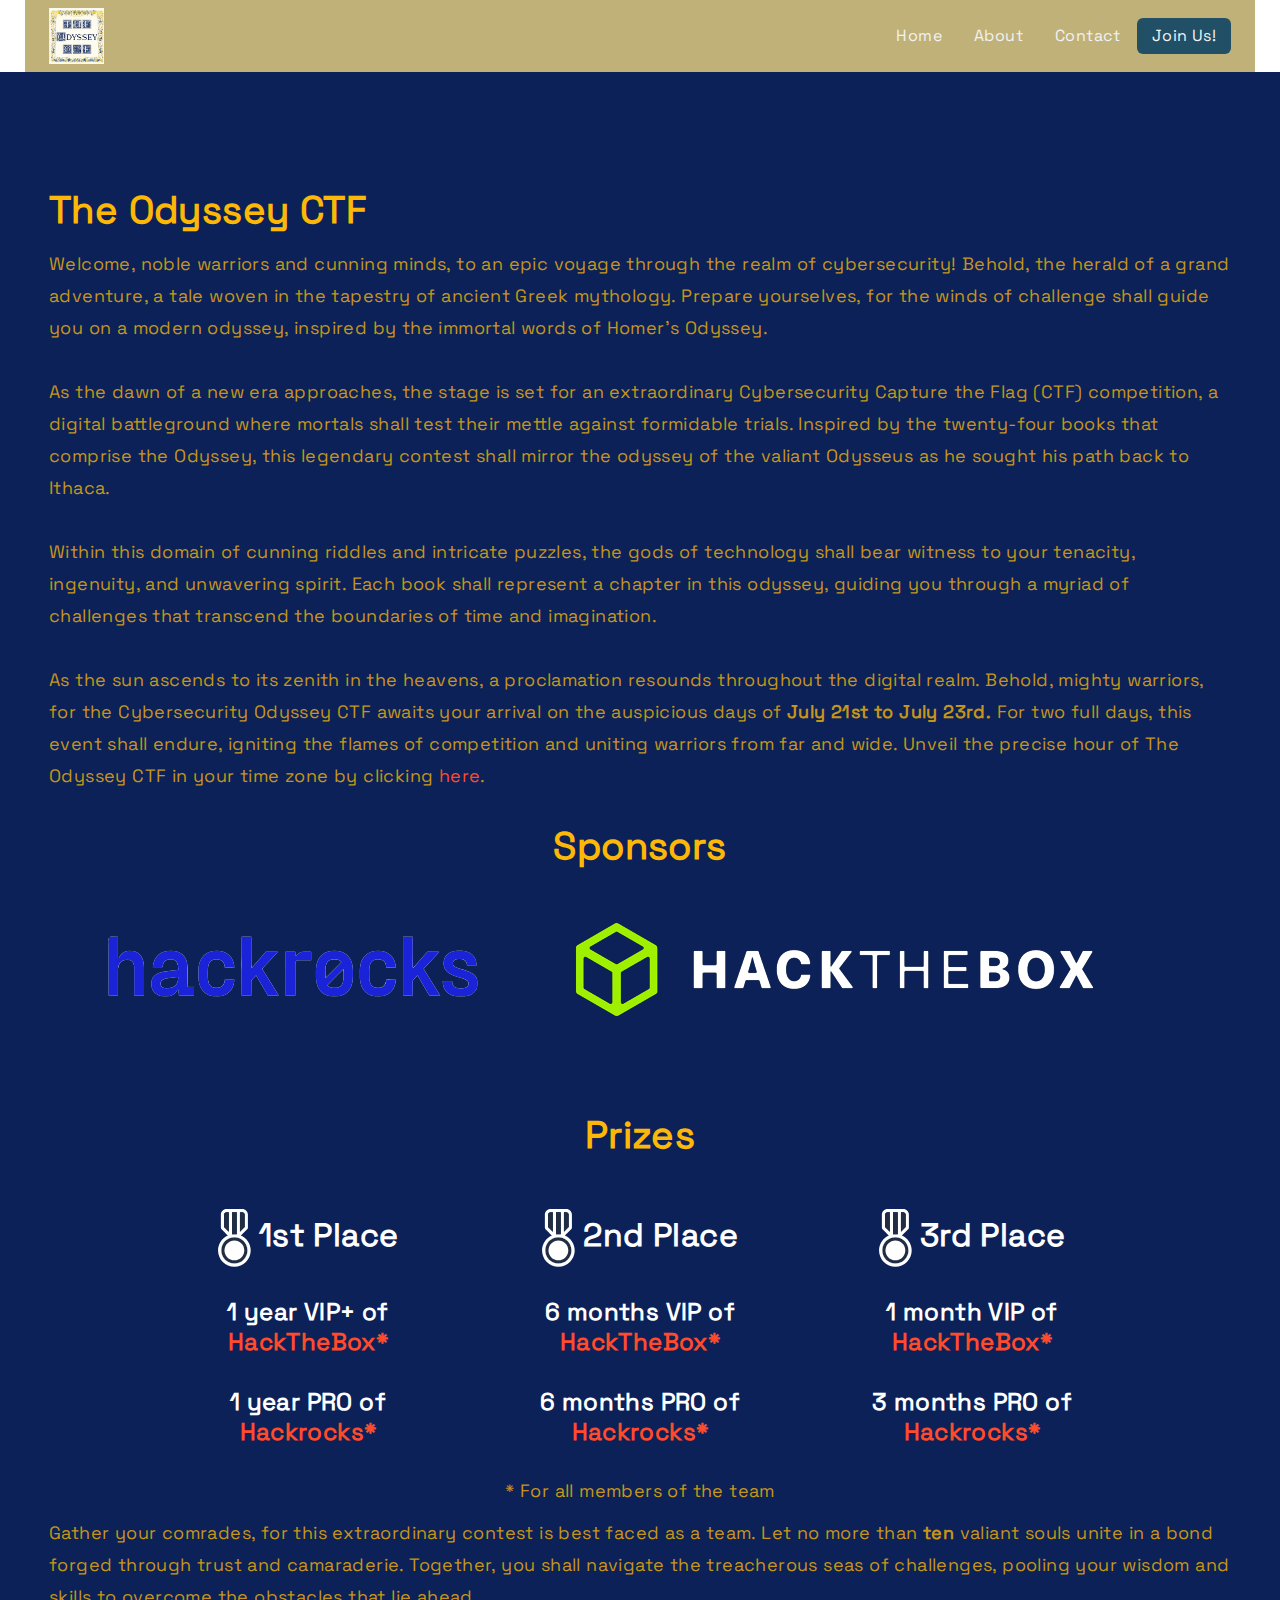
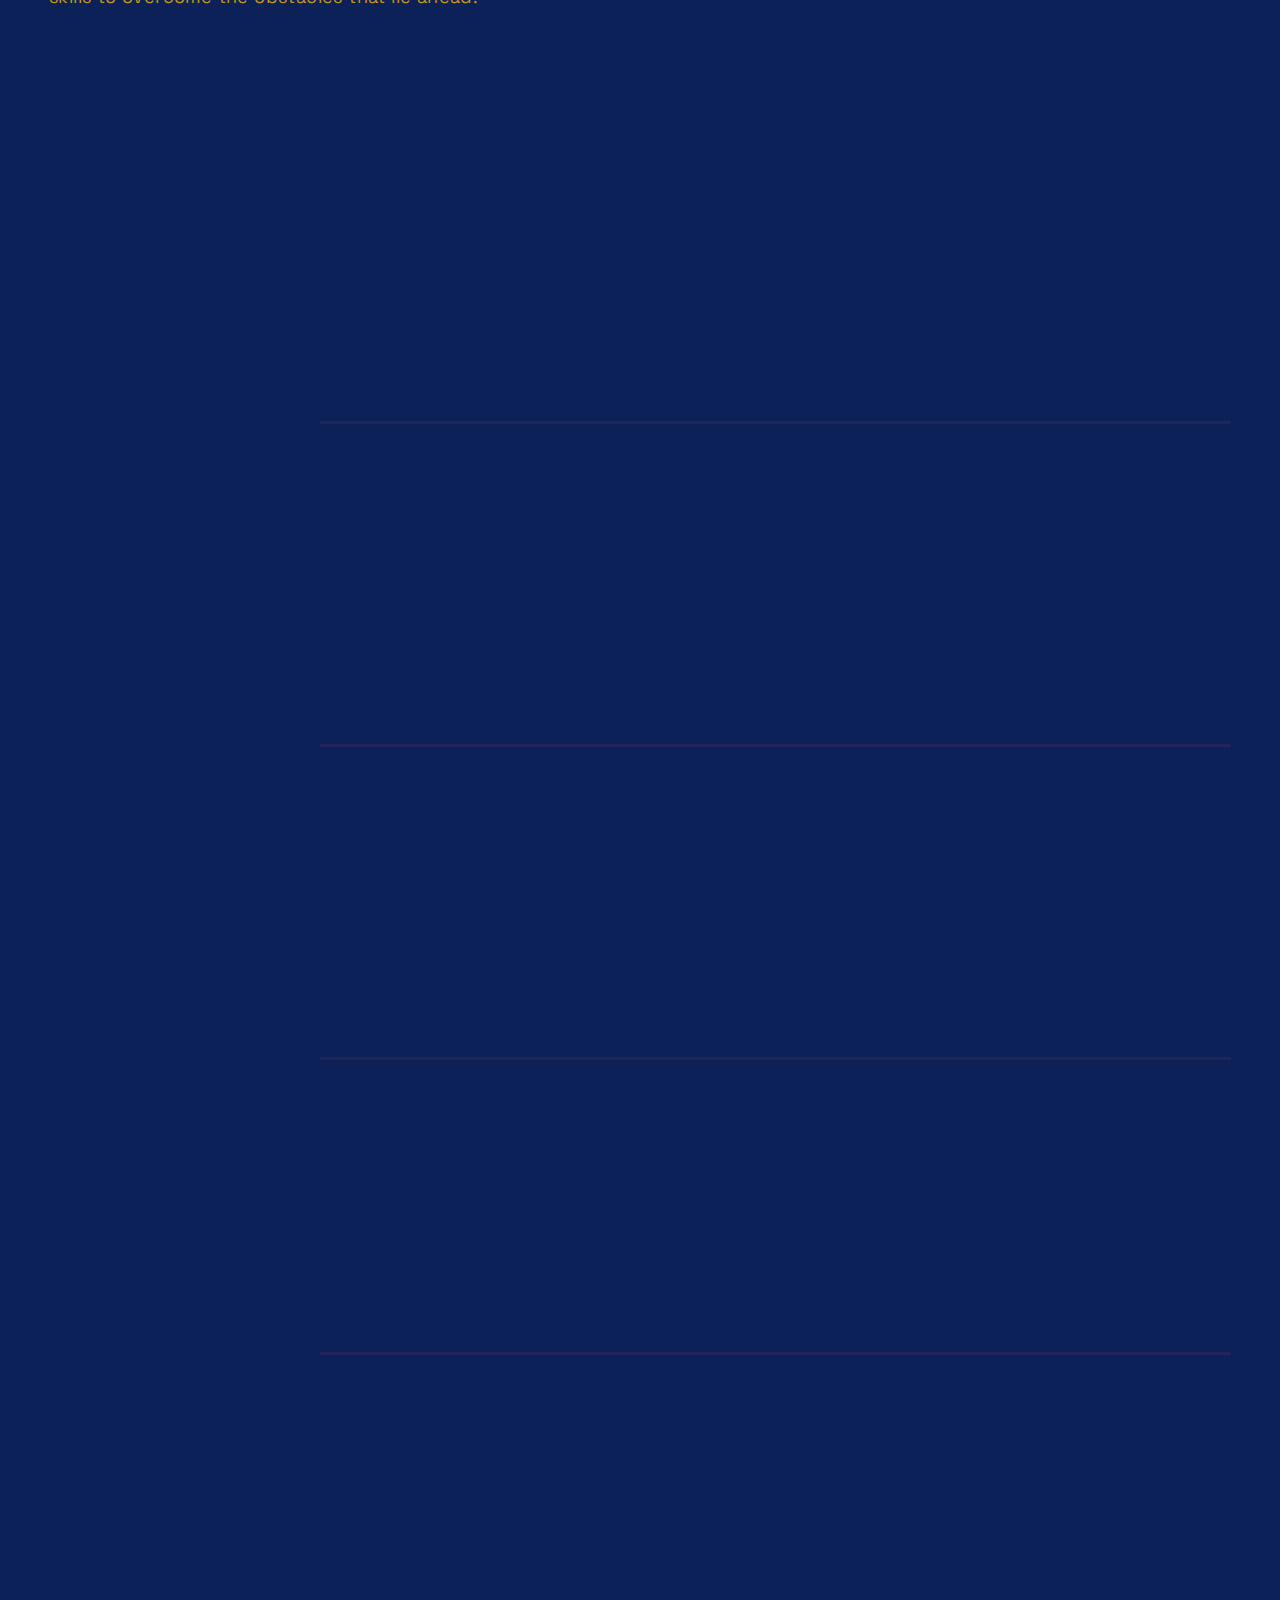
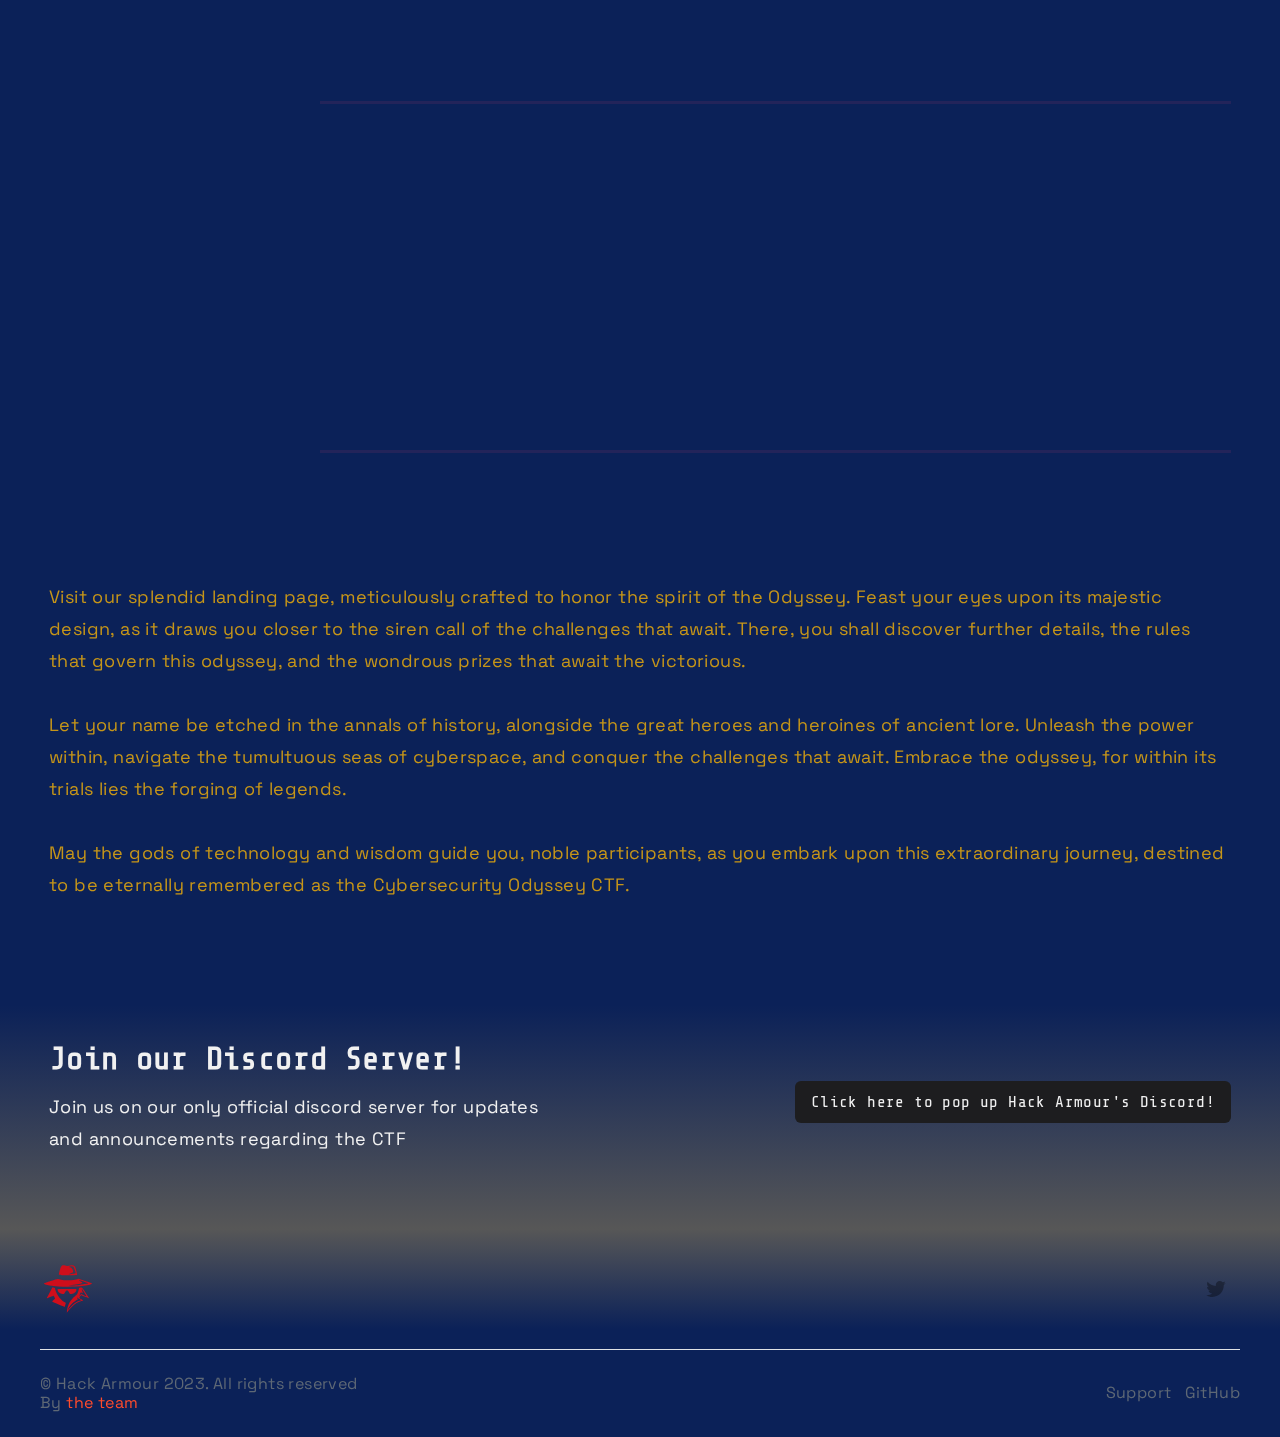
<file: index.html>
<!DOCTYPE html>
<html data-wf-domain="hack-armour-about.webflow.io" data-wf-page="609e734771a5a5e7a6fd2fa7"
  data-wf-site="609e734771a5a528c9fd2fa2" data-wf-status="1">


<!-- // hack-armour-about.webflow.a15eeb960 -->

<head>
  <meta charset="utf-8" />
  <title>The Odyssey CTF</title>
  <meta content="width=device-width, initial-scale=1" name="viewport" />
  <meta name="title" content="The Odyssey CTF">
  <meta name="description"
    content="Embark on the Cybersecurity Odyssey CTF, a captivating journey inspired by Greek mythology and Homer's The Odyssey. This epic event will take place from the 21st to 23rd of July. Engage in 24 diverse challenges across multiple domains, from Web and Reverse Engineering to Pwn, Forensics, Cryptography, and Steganography. Registration opens on June 10th, offering the chance to compete for glorious prizes and join a community of passionate warriors. Unleash your inner hero and leave your mark in the annals of cybersecurity. Will you answer the call and seize this extraordinary opportunity? Join us on this legendary odyssey!" />
  <link href="css/main.css" rel="stylesheet" type="text/css" />
  <script src="ajax/libs/webfont/1-6-26/webfont.js" type="text/javascript"></script>
  <script type="text/javascript">WebFont.load({ google: { families: ["Share Tech Mono:regular"] } });</script>
  <!--[if lt IE 9]><script src="https://cdnjs.cloudflare.com/ajax/libs/html5shiv/3.7.3/html5shiv.min.js" type="text/javascript"></script><![endif]-->
  <script
    type="text/javascript">!function (o, c) { var n = c.documentElement, t = " w-mod-"; n.className += t + "js", ("ontouchstart" in o || o.DocumentTouch && c instanceof DocumentTouch) && (n.className += t + "touch") }(window, document);</script>
  <link rel="apple-touch-icon" sizes="180x180" href="/favico/apple-touch-icon.png">
  <link rel="icon" type="image/png" sizes="32x32" href="/favico/favicon-32x32.png">
  <link rel="icon" type="image/png" sizes="16x16" href="/favico/favicon-16x16.png">
  <link rel="manifest" href="/favico/site.webmanifest">
  <link rel="mask-icon" href="/favico/safari-pinned-tab.svg" color="#5bbad5">
  <meta name="msapplication-TileColor" content="#da532c">
  <meta name="theme-color" content="#ffffff">
</head>

<body class="body">
  <div class="page-layout">
    <div data-collapse="medium" data-animation="default" data-duration="400" data-easing="linear" data-easing2="linear"
      data-doc-height="1" role="banner" class="navbar w-nav">
      <div class="container container-navbar"><a href="#" class="brand-logo w-nav-brand"><img src="fonts/logo.png"
            height="" alt="The Odyssey Logo" class="brand-logo-image" /></a>
        <nav role="navigation" class="navbar-menu w-nav-menu"><a href="https://odyssey.hackarmour.com"
            class="nav-link w-nav-link">Home</a><a href="#" class="nav-link w-nav-link"><span
              class="text-span">About</span></a><a
            href="mailto:odyssey@hackarmour.com?subject=Hello!%20I%20want%20to%20contact%20with%20you%20for%20some%20stuff!"
            class="nav-link w-nav-link" target="_blank">Contact</a><a href="https://discord.gg/qNnYNyVMem"
            target="_blank" class="button-2 w-button">Join Us!</a></nav>
        <div class="menu-button w-nav-button">
          <div class="w-icon-nav-menu"></div>
        </div>
      </div>
    </div>
    <div class="hero-section">
      <div class="container">
        <div class="wrapper-m s-p-64 c-b-neutral-20 sh-p-32 sm-p-16">
          <div class="">
            <div class="div-block"><a href="https://odyssey.hackrmour.com" class="link-icon s-m-b-48 w-inline-block">

              </a>
              <h1 class="heading xl">The Odyssey CTF</h1>
              <div class="body-text l">Welcome, noble warriors and cunning minds, to an epic voyage through the realm of
                cybersecurity! Behold, the herald of a grand adventure, a tale woven in the tapestry of ancient Greek
                mythology. Prepare yourselves, for the winds of challenge shall guide you on a modern odyssey, inspired
                by the immortal words of Homer's Odyssey.
                <br /><br />
                As the dawn of a new era approaches, the stage is set for an extraordinary Cybersecurity Capture the
                Flag (CTF) competition, a digital battleground where mortals shall test their mettle against formidable
                trials. Inspired by the twenty-four books that comprise the Odyssey, this legendary contest shall mirror
                the odyssey of the valiant Odysseus as he sought his path back to Ithaca.
                <br /><br />
                Within this domain of cunning riddles and intricate puzzles, the gods of technology shall bear witness
                to your tenacity, ingenuity, and unwavering spirit. Each book shall represent a chapter in this odyssey,
                guiding you through a myriad of challenges that transcend the boundaries of time and imagination.
                <br /><br />

                As the sun ascends to its zenith in the heavens, a proclamation resounds throughout the digital realm.
                Behold, mighty warriors, for the Cybersecurity Odyssey CTF awaits your arrival on the auspicious days of
                <b>July 21st to July 23rd.</b> For two full days, this event shall endure, igniting the flames of
                competition and uniting warriors from far and wide. Unveil the precise hour of The Odyssey CTF in your
                time zone by clicking <a
                  href="https://www.timeanddate.com/worldclock/fixedtime.html?msg=The+Odyssey+CTF&iso=20230721T13&p1=%3A"
                  target="_blank">here</a>.
                <br /><br />
                <div class="flex">
                  <h1 class="heading xl" style="text-align: center;">
                    Sponsors
                  </h1>
                  <div class="container">
                    <a href="https://hackrocks.com" class="">
                      <img src="/img/hackrocks.png" alt="Hackrocks" class="sponsors" />
                    </a>
                    <a href="https://hackthebox.com" class="">
                      <img src="/img/hackthebox.png" alt="HackTheBox" class="sponsors" />
                    </a>
                  </div>
                </div>
                <br /><br />
                <div class="flex">
                  <h1 class="heading xl">Prizes</h1>
                  <div class="prizes">
                    <div class="container card">
                      <h2>
                        <img src="/609e734771a5a513eefd2fb0/d889c95d7d8ecbd8a1c68b2b3d95561e.svg" alt="medal"> 1st Place
                      </h2>
                      <h3>
                        1 year VIP+ of
                        <a href="https://hackthebox.com" class="link-icon  w-inline-block">
                          HackTheBox*</a>
                        <br /><br />
                        1 year PRO of
                        <a href="https://hackrocks.com" class="link-icon  w-inline-block">
                          Hackrocks*</a>
                      </h3>
                    </div>
                    <div class="container card">
                      <h2>
                        <img src="/609e734771a5a513eefd2fb0/d889c95d7d8ecbd8a1c68b2b3d95561e.svg" alt="medal"> 2nd Place
                      </h2>
                      <h3>
                        6 months VIP of
                        <a href="https://hackthebox.com" class="link-icon  w-inline-block">
                          HackTheBox*</a>
                        <br /><br />
                        6 months PRO of
                        <a href="https://hackrocks.com" class="link-icon  w-inline-block">
                          Hackrocks*</a>
                      </h3>
                    </div>
                    <div class="container card">
                      <h2>
                        <img src="/609e734771a5a513eefd2fb0/d889c95d7d8ecbd8a1c68b2b3d95561e.svg" alt="medal"> 3rd Place
                      </h2>
                      <h3>
                        1 month VIP of
                        <a href="https://hackthebox.com" class="link-icon  w-inline-block">
                          HackTheBox*</a>
                        <br /><br />
                        3 months PRO of
                        <a href="https://hackrocks.com" class="link-icon  w-inline-block">
                          Hackrocks*</a>
                      </h3>
                    </div>
                  </div>
                  <p>
                    * For all members of the team
                  </p>
                </div>

                Gather your comrades, for this extraordinary contest is best faced as a team. Let no more than
                <b>ten</b>
                valiant souls unite in a bond forged through trust and camaraderie. Together, you shall navigate the
                treacherous seas of challenges, pooling your wisdom and skills to overcome the obstacles that lie ahead.
                </p>
              </div>
            </div>
          </div>
        </div>

      </div>
      <div>
        <div class="feature-section">
          <div class="container">
            <div class="wrapper-m s-m-p-t-0">
              <div class="w-layout-grid feature-grid-4 r-2 s-m-p-0">
                <div id="w-node-b8405bb7-79ef-4632-cef7-c9fcb815bda9-a6fd2fa7"
                  data-w-id="b8405bb7-79ef-4632-cef7-c9fcb815bda9" class="progress">
                  <div class="progress-bar">
                    <div data-w-id="14f2c367-95e6-d8f4-c1ac-5e0eecbf0a1b" class="progress-bar-indicator"></div>
                  </div>
                  <ul role="list" class="list">
                    <li class="progress-item s-m-b-52"><a href="#Web" class="progress-link">Web</a></li>
                    <li class="progress-item s-m-b-52"><a href="#Rev" class="progress-link">Reverse Engineering</a></li>
                    <li class="progress-item s-m-b-52"><a href="#Pwn" class="progress-link">PWN</a></li>
                    <li class="progress-item s-m-b-52"><a href="#Forensics" class="progress-link">Forensics</a></li>
                    <li class="progress-item s-m-b-52"><a href="#Crypto" class="progress-link">Cryptography</a></li>
                    <li class="progress-item s-m-b-52 bottom-item"><a href="#Stego"
                        class="progress-link">Steganography</a></li>
                  </ul>
                </div>
                <div id="w-node-_4e03e5cb-37aa-38d5-6d3e-67f369c288db-a6fd2fa7" class="w-dyn-list">
                  <div role="list" class="w-dyn-items">
                    <div role="listitem" class="feature-grid-4 r-2 w-dyn-item">
                      <div id="w-node-b20d4c30-9e1d-5039-e79a-79931fb5e267-a6fd2fa7" class="html-embed w-embed">
                        <div id="Web"></div>
                      </div>
                      <div id="w-node-_4ccecd14-01bf-4ade-cbe6-9f98abb0a469-a6fd2fa7">
                        <h2 data-w-id="4ccecd14-01bf-4ade-cbe6-9f98abb0a46a" style="opacity:0" class="heading l">Web
                        </h2>
                        <p data-w-id="4ccecd14-01bf-4ade-cbe6-9f98abb0a46f" style="opacity:0" class="body-text m">
                          Venture
                          into the realm of the Web, where mythical creatures and ancient artifacts intertwine with
                          lines
                          of code. Untangle the web of secrets and navigate treacherous paths, for hidden within lie the
                          keys to unlocking your destiny.</p>

                      </div>
                      <img id="w-node-_445e9864-fdbd-64e9-9968-cd8405e9dc61-a6fd2fa7" style="opacity:0"
                        data-w-id="445e9864-fdbd-64e9-9968-cd8405e9dc61"
                        src="609e734771a5a513eefd2fb0/609e734771a5a5b0dafd2fb7_object 1.svg"
                        alt="Some Image Alternate Lol" class="image" />

                      <div id="w-node-_9cf2dba8-5e3b-e0e1-ee33-ef06ee913704-a6fd2fa7"
                        class="w-layout-grid l-g-4-col s-p-b-64">
                      </div>
                    </div>
                    <div role="listitem" class="feature-grid-4 r-2 w-dyn-item">
                      <div id="w-node-b20d4c30-9e1d-5039-e79a-79931fb5e267-a6fd2fa7" class="html-embed w-embed">
                        <div id="Rev"></div>
                      </div>
                      <div id="w-node-_4ccecd14-01bf-4ade-cbe6-9f98abb0a469-a6fd2fa7">
                        <h2 data-w-id="4ccecd14-01bf-4ade-cbe6-9f98abb0a46a" style="opacity:0" class="heading l">Reverse
                          Engineering</h2>
                        <p data-w-id="4ccecd14-01bf-4ade-cbe6-9f98abb0a46f" style="opacity:0" class="body-text m">In the
                          realm of Reverse Engineering, the power of Hephaestus shall test your ability to unravel
                          intricate mechanisms and divine the purpose hidden within. Like the cunning Odysseus, you must
                          deconstruct and rebuild, embracing the wisdom of the gods.</p>

                      </div><img id="w-node-_445e9864-fdbd-64e9-9968-cd8405e9dc61-a6fd2fa7" style="opacity:0"
                        data-w-id="445e9864-fdbd-64e9-9968-cd8405e9dc61"
                        src="609e734771a5a513eefd2fb0/609e734771a5a56b9cfd2fb6_object 2.svg"
                        alt="Some Image Alternate Lol" class="image" />
                      <div id="w-node-_9cf2dba8-5e3b-e0e1-ee33-ef06ee913704-a6fd2fa7"
                        class="w-layout-grid l-g-4-col s-p-b-64">

                      </div>
                    </div>
                  </div>
                  <div role="listitem" class="feature-grid-4 r-2 w-dyn-item">
                    <div id="w-node-b20d4c30-9e1d-5039-e79a-79931fb5e267-a6fd2fa7" class="html-embed w-embed">
                      <div id="Pwn"></div>
                    </div>
                    <div id="w-node-_4ccecd14-01bf-4ade-cbe6-9f98abb0a469-a6fd2fa7">
                      <h2 data-w-id="4ccecd14-01bf-4ade-cbe6-9f98abb0a46a" style="opacity:0" class="heading l">
                        Pwn</h2>
                      <p data-w-id="4ccecd14-01bf-4ade-cbe6-9f98abb0a46f" style="opacity:0" class="body-text m">Pwn, a
                        realm shrouded in shadows, awaits those who dare to delve deep into the darkness. Battle against
                        formidable adversaries, employing your skills to breach the defenses and claim victory over the
                        forces that seek to obstruct your passage. </p>

                    </div><img id="w-node-_445e9864-fdbd-64e9-9968-cd8405e9dc61-a6fd2fa7" style="opacity:0"
                      data-w-id="445e9864-fdbd-64e9-9968-cd8405e9dc61"
                      src="609e734771a5a513eefd2fb0/609e734771a5a5d3d3fd2fb5_object 3.svg"
                      alt="Some Image Alternate Lol" class="image" />
                    <div id="w-node-_9cf2dba8-5e3b-e0e1-ee33-ef06ee913704-a6fd2fa7"
                      class="w-layout-grid l-g-4-col s-p-b-64">

                    </div>
                  </div>
                  <div role="listitem" class="feature-grid-4 r-2 w-dyn-item">
                    <div id="w-node-b20d4c30-9e1d-5039-e79a-79931fb5e267-a6fd2fa7" class="html-embed w-embed">
                      <div id="Forensics"></div>
                    </div>
                    <div id="w-node-_4ccecd14-01bf-4ade-cbe6-9f98abb0a469-a6fd2fa7">
                      <h2 data-w-id="4ccecd14-01bf-4ade-cbe6-9f98abb0a46a" style="opacity:0" class="heading l">
                        Forensics</h2>
                      <p data-w-id="4ccecd14-01bf-4ade-cbe6-9f98abb0a46f" style="opacity:0" class="body-text m">In the
                        realm of Forensics, channel the vision of Apollo, god of prophecy and insight. Uncover hidden
                        truths, decipher cryptic messages, and reconstruct the past as you retrace the footsteps of
                        those
                        who came before.</p>

                    </div><img id="w-node-_445e9864-fdbd-64e9-9968-cd8405e9dc61-a6fd2fa7" style="opacity:0"
                      data-w-id="445e9864-fdbd-64e9-9968-cd8405e9dc61"
                      src="609e734771a5a513eefd2fb0/609e734771a5a5258afd2fb4_object 4.svg"
                      alt="Some Image Alternate Lol" class="image" />
                    <div id="w-node-_9cf2dba8-5e3b-e0e1-ee33-ef06ee913704-a6fd2fa7"
                      class="w-layout-grid l-g-4-col s-p-b-64">


                    </div>
                  </div>
                  <div role="listitem" class="feature-grid-4 r-2 w-dyn-item">
                    <div id="w-node-b20d4c30-9e1d-5039-e79a-79931fb5e267-a6fd2fa7" class="html-embed w-embed">
                      <div id="Crypto"></div>
                    </div>
                    <div id="w-node-_4ccecd14-01bf-4ade-cbe6-9f98abb0a469-a6fd2fa7">
                      <h2 data-w-id="4ccecd14-01bf-4ade-cbe6-9f98abb0a46a" style="opacity:0" class="heading l">
                        Cryptography </h2>
                      <p data-w-id="4ccecd14-01bf-4ade-cbe6-9f98abb0a46f" style="opacity:0" class="body-text m">Within
                        the
                        realm of Cryptography, the enigmatic art of concealing messages lies at the heart of your quest.
                        Like Hermes, the messenger of the gods, you must master the secret language of encryption and
                        decryption. Unravel the ancient codes, decipher the intricate ciphers, and unlock the hidden
                        wisdom that lies within. For only those who possess the key to knowledge shall triumph in this
                        realm of clandestine communication.</p>

                    </div><img id="w-node-_445e9864-fdbd-64e9-9968-cd8405e9dc61-a6fd2fa7" style="opacity:0"
                      data-w-id="445e9864-fdbd-64e9-9968-cd8405e9dc61"
                      src="609e734771a5a513eefd2fb0/609e734771a5a52ebbfd2fb3_object 5.svg"
                      alt="Some Image Alternate Lol" class="image" />
                    <div id="w-node-_9cf2dba8-5e3b-e0e1-ee33-ef06ee913704-a6fd2fa7"
                      class="w-layout-grid l-g-4-col s-p-b-64">

                    </div>
                  </div>
                  <div role="listitem" class="feature-grid-4 r-2 w-dyn-item">
                    <div id="w-node-b20d4c30-9e1d-5039-e79a-79931fb5e267-a6fd2fa7" class="html-embed w-embed">
                      <div id="Stego"></div>
                    </div>
                    <div id="w-node-_4ccecd14-01bf-4ade-cbe6-9f98abb0a469-a6fd2fa7">
                      <h2 data-w-id="4ccecd14-01bf-4ade-cbe6-9f98abb0a46a" style="opacity:0" class="heading l">
                        Steganography</h2>
                      <p data-w-id="4ccecd14-01bf-4ade-cbe6-9f98abb0a46f" style="opacity:0" class="body-text m">In the
                        realm of Steganography, the art of hiding messages in plain sight, the spirit of Athena guides
                        your every step. Like the goddess of wisdom, you must possess a keen eye for detail and a shrewd
                        mind. Delve into images, delve into sounds, and unearth the concealed gems that lie beneath the
                        surface. Unmask the hidden messages, expose the covert secrets, and claim your place as a master
                        of this realm, where truth and deception intertwine.</p>

                    </div><img id="w-node-_445e9864-fdbd-64e9-9968-cd8405e9dc61-a6fd2fa7" style="opacity:0"
                      data-w-id="445e9864-fdbd-64e9-9968-cd8405e9dc61"
                      src="609e734771a5a513eefd2fb0/609e734771a5a55c19fd2fb2_object 6.svg"
                      alt="Some Image Alternate Lol" class="image" />
                    <div id="w-node-_9cf2dba8-5e3b-e0e1-ee33-ef06ee913704-a6fd2fa7"
                      class="w-layout-grid l-g-4-col s-p-b-64">

                    </div>
                  </div>
                </div>
              </div>
            </div>
          </div>
        </div>
      </div>
    </div>
    <div class="hero-section">
      <div class="container">
        <div class="wrapper-m s-p-64 c-b-neutral-20 sh-p-32 sm-p-16">
          <div class="">

            <p class="body-text l">
              Visit our splendid landing page, meticulously crafted to honor the spirit of the Odyssey. Feast your eyes
              upon its majestic design, as it draws you closer to the siren call of the challenges that await. There,
              you
              shall discover further details, the rules that govern this odyssey, and the wondrous prizes that await the
              victorious.
              <br /><br />
              Let your name be etched in the annals of history, alongside the great heroes and heroines of ancient lore.
              Unleash the power within, navigate the tumultuous seas of cyberspace, and conquer the challenges that
              await.
              Embrace the odyssey, for within its trials lies the forging of legends.
              <br /><br />
              May the gods of technology and wisdom guide you, noble participants, as you embark upon this extraordinary
              journey, destined to be eternally remembered as the Cybersecurity Odyssey CTF.
            </p>
          </div>
        </div>
      </div>
    </div>
  </div>
  <div class="cta-section">
    <div class="container">
      <div class="wrapper-m">
        <div class="w-layout-grid grid-cta">
          <div class="cta-section-text-wrapper">
            <h2 class="heading-2 l ct-neutral-10">Join our Discord Server!</h2>
            <p class="body-text l ct-neutral-10">Join us on our only official discord server for updates and
              announcements regarding the CTF</p>
          </div>
          <div id="w-node-eaa82ada-4211-a0ea-1508-546663c5a37f-a6fd2fa7"><a href="http://discord.gg/qNnYNyVMem"
              target="_blank" class="button medium w-inline-block">
              <div class="button-text-2">Click here to pop up Hack Armour&#x27;s Discord!</div>
            </a></div>
        </div>
      </div>
    </div>
  </div>
  <footer class="footer-2">
    <div class="container-2">
      <div class="footer-top-2">
        <div class="footer-menu-wrapper"><a href="#" class="footer-logo s-m-r-24 sh-m-0 w-nav-brand"><img
              src="fonts/609e8c033a3958b059753e18_download.svg" height="" alt="Hack Armour Official Logo"
              class="brand-logo-image" /></a></div>
        <div class="sm-icons-wrapper"><a href="https://twitter.com/hackarmour" target="_blank"
            class="sm-icon-link w-inline-block">
            <div class="social-media-icon w-embed"><svg xmlns="http://www.w3.org/2000/svg"
                xmlns:xlink="http://www.w3.org/1999/xlink" aria-hidden="true" focusable="false" width="1em" height="1em"
                style="-ms-transform: rotate(360deg); -webkit-transform: rotate(360deg); transform: rotate(360deg);"
                preserveAspectRatio="xMidYMid meet" viewBox="0 0 1024 1024">
                <path
                  d="M928 254.3c-30.6 13.2-63.9 22.7-98.2 26.4a170.1 170.1 0 0 0 75-94a336.64 336.64 0 0 1-108.2 41.2A170.1 170.1 0 0 0 672 174c-94.5 0-170.5 76.6-170.5 170.6c0 13.2 1.6 26.4 4.2 39.1c-141.5-7.4-267.7-75-351.6-178.5a169.32 169.32 0 0 0-23.2 86.1c0 59.2 30.1 111.4 76 142.1a172 172 0 0 1-77.1-21.7v2.1c0 82.9 58.6 151.6 136.7 167.4a180.6 180.6 0 0 1-44.9 5.8c-11.1 0-21.6-1.1-32.2-2.6C211 652 273.9 701.1 348.8 702.7c-58.6 45.9-132 72.9-211.7 72.9c-14.3 0-27.5-.5-41.2-2.1C171.5 822 261.2 850 357.8 850C671.4 850 843 590.2 843 364.7c0-7.4 0-14.8-.5-22.2c33.2-24.3 62.3-54.4 85.5-88.2z"
                  fill="#00000" />
              </svg></div>
          </a>
          <div class="social-media-icon w-embed"></div>
        </div>
      </div>
      <div class="footer-bottom-2">
        <div class="text-block">© Hack Armour 2023. All rights reserved<br />By <a href="https://github.com/hackarmour"
            target="_blank">the team</a></div>
        <div><a href="https://www.patreon.com/hackarmour" target="_blank" class="vertical-menu-link">Support</a>   <a
            href="https://github.com/hackarmour" target="_blank" class="vertical-menu-link">GitHub</a></div>
      </div>
    </div>
  </footer>
  <div class="custom-code w-embed">
    <link
      href="https://fonts.googleapis.com/css?family=Material+Icons|Material+Icons+Outlined|Material+Icons+Two+Tone|Material+Icons+Round|Material+Icons+Sharp"
      rel="stylesheet">
    <style>
      /* Material Icons Shortcut */
      .material-icons,
      .material-icons-outlined,
      .material-icons-two-tone,
      .material-icons-round,
      .material-icons-sharp {
        font-weight: normal;
        font-style: normal;
        font-size: 20px;
        line-height: 20px;
        display: inline-block;
        text-transform: none;
        letter-spacing: normal;
        word-wrap: normal;
        white-space: nowrap;
        direction: ltr;
        -webkit-font-smoothing: antialiased;
        text-rendering: optimizeLegibility;
        -moz-osx-font-smoothing: grayscale;
        font-feature-settings: 'liga';
      }

      .material-icons-two-tone {
        color: red !important;
      }

      .material-icons-s {
        font-size: 16px;
        line-height: 16px;
      }
    </style>
  </div>
  </div>
  <script src="/js/jquery.min.js" type="text/javascript"></script>
  <script src="/js/main.js" type="text/javascript"></script>
</body>

</html>
</file>
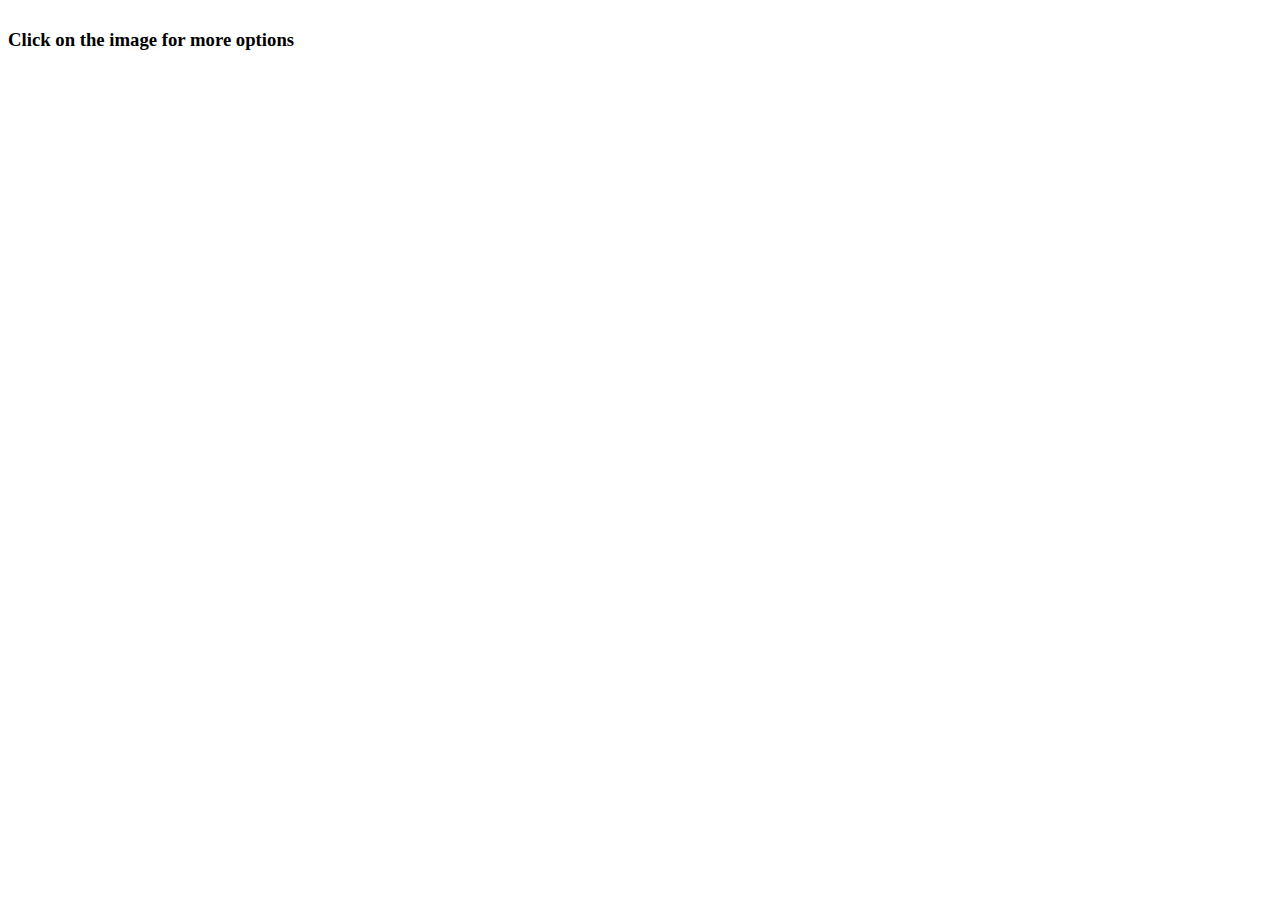
<file: structure/index.html>
<!--[if IE]><meta http-equiv="X-UA-Compatible" content="IE=5,IE=9" ><![endif]-->
<!DOCTYPE html>
<html>

<head>
    <title>Hack Armour Initial Structure</title>
    <meta charset="utf-8" />
</head>

<body>
    <div class="mxgraph" style="max-width:100%;border:1px solid transparent;"
        data-mxgraph="{&quot;highlight&quot;:&quot;#0000ff&quot;,&quot;nav&quot;:true,&quot;resize&quot;:true,&quot;xml&quot;:&quot;&lt;mxfile host=\&quot;app.diagrams.net\&quot; modified=\&quot;2021-05-26T14:34:59.227Z\&quot; agent=\&quot;5.0 (Windows NT 10.0; Win64; x64) AppleWebKit/537.36 (KHTML, like Gecko) Chrome/89.0.4389.128 Safari/537.36 OPR/75.0.3969.259\&quot; etag=\&quot;f8BBBRXsymIu9D2M_DOr\&quot; version=\&quot;14.7.0\&quot; type=\&quot;device\&quot;&gt;&lt;diagram id=\&quot;g474F53UwE0HnM-2DnWn\&quot; name=\&quot;Page-1\&quot;&gt;[base64]/7+0F+c4YGRuLb/Pxd5zhx0+2WT7mCZJc9li2li8rCFAoEJFFynhEZzSB5Kq2XjKaJyEq3mOIUu3zhdJUGIfC+B/ifCmHF+acClPEYyLvlu8sXvRs56QpozkL0I4eVSSBbIb4rp4P12Mg2ItojDhbiooMEcjxU7MhULJotvargRYXEuuX4G5/WNwtrbiDD4u7oxP3oQL7iOCir23wa2gLnOYR5miSwhUCcxFitsH4hBhHi91Aqv2uQpQv5bkKULYsz2u1H1YSHm0oPTCOBFUVWs6HonZnjvo6OQqcDws8sLWKsqoOf1AWw6LiBEEWRNplwrSaMrFe1emTCf8k2CrwY8t/Ngv3xcMunKo4XsiHl6WlLL0ly62uLDcPZLmsekdxEbkqboBhkxuW0RrzsmGyVj3snxmDyw23tHDIXvAey2ixqHxizal1H19PM8/WyirjAgBvk1mfjAvD8PaQa1W6QwyL3iOmkXHemzDuxURxmkSxjR6IUmGyoUe3NBOtuh7TGOJEu4Q7zqlJOFAhe+8LDqdXKX7pxLCdnQr6Uv/jTCT37FLUzqxwD12Gvo4V7bgK9rBit/+R5FVNTr4ioYcZKhbJUfmEG6RfZtsJtX6Zdc4vr/M7TihHb16npig3mEf5VNg+3/02MAERjb+cMnE142uINoeFEJxmaD9xmyx/Axq35rjpa2exumN8jXiRGhshZijgpGj9A6NxASEiwiLwEJqA+e0KcYZSmmFOGUaZAnQWwbS4TBkNUJbtB3wKgx+zFep/5pzgBPU0EJXY6hsI9+zkBJgnHZ8dy2lSwNsTn21jl/+R8uSzW8t3ZsXBSe5hSZSpAD9BrFgZnVA0sd1ntog2VczqNfd0z46vdke+AqBDxczWuthyd6vYHv/jqBhQFxlfYDwNobBd50nAMU0ydd32C3rMIVktQEKccYanuVh8/HpCE7C9f791Ava6jPDP7gQAAB0noH/oEYA3mYD2vglo7vQ/zgT0z27zpzsrDj2g0AsrLOD0zwqwjRXgMS+Ojl0m9aVwSfJ4ioQwG/RB/CEr8X5P6Z4i1J5uoXZVoR7T4McK5BFNOBRoFNfDLXHxK3oaNLbn1Jh4ukPR3smz9cfMszsa43VOsg49GvMqdXRbqbS954NJ29/q48ujr2aAH4UV/qGHWPWwoo+Y6ams2Crb5hbZnkQ0hO9Kqx3v1LTaUzf/x6t9amErDwa0wO07JXRBEzLT1Q2Zr56Dm+A4JcUnvr9ytGr8M+fhdINnaT8266sbsPc0/5ZP0emgNmxtA9ravyr52z4rhyHmpwOaZTi9gSaK9Q9yykhU/67Juvof&lt;/diagram&gt;&lt;/mxfile&gt;&quot;,&quot;toolbar&quot;:&quot;pages zoom layers lightbox&quot;,&quot;page&quot;:0}">
    </div>
    <h3>Click on the image for more options</h3>
    <script type="text/javascript" src="https://app.diagrams.net/js/viewer-static.min.js"></script>
</body>

</html>
</file>
<file: css/main.css>
/* Generated on: Wed May 19 2021 14:02:21 GMT+0000 (Coordinated Universal Time) */
/* ==========================================================================
   normalize.css v3.0.3 | MIT License | github.com/necolas/normalize.css 
   ========================================================================== */
/*! normalize.css v3.0.3 | MIT License | github.com/necolas/normalize.css */
html {
  font-family: sans-serif;
  -ms-text-size-adjust: 100%;
  -webkit-text-size-adjust: 100%;
}
body {
  margin: 0;
}
article,
aside,
details,
figcaption,
figure,
footer,
header,
hgroup,
main,
menu,
nav,
section,
summary {
  display: block;
}
audio,
canvas,
progress,
video {
  display: inline-block;
  vertical-align: baseline;
}
audio:not([controls]) {
  display: none;
  height: 0;
}
[hidden],
template {
  display: none;
}
a {
  background-color: transparent;
}
a:active,
a:hover {
  outline: 0;
}
abbr[title] {
  border-bottom: 1px dotted;
}
b,
strong {
  font-weight: bold;
}
dfn {
  font-style: italic;
}
h1 {
  font-size: 2em;
  margin: 0.67em 0;
}
mark {
  background: #ff0;
  color: #000;
}
small {
  font-size: 80%;
}
sub,
sup {
  font-size: 75%;
  line-height: 0;
  position: relative;
  vertical-align: baseline;
}
sup {
  top: -0.5em;
}
sub {
  bottom: -0.25em;
}
img {
  border: 0;
}
svg:not(:root) {
  overflow: hidden;
}
figure {
  margin: 1em 40px;
}
hr {
  box-sizing: content-box;
  height: 0;
}
pre {
  overflow: auto;
}
code,
kbd,
pre,
samp {
  font-family: monospace, monospace;
  font-size: 1em;
}
button,
input,
optgroup,
select,
textarea {
  color: inherit;
  font: inherit;
  margin: 0;
}
button {
  overflow: visible;
}
button,
select {
  text-transform: none;
}
button,
html input[type="button"],
input[type="reset"] {
  -webkit-appearance: button;
  cursor: pointer;
}
button[disabled],
html input[disabled] {
  cursor: default;
}
button::-moz-focus-inner,
input::-moz-focus-inner {
  border: 0;
  padding: 0;
}
input {
  line-height: normal;
}
input[type="checkbox"],
input[type="radio"] {
  box-sizing: border-box;
  padding: 0;
}
input[type="number"]::-webkit-inner-spin-button,
input[type="number"]::-webkit-outer-spin-button {
  height: auto;
}
input[type="search"] {
  -webkit-appearance: none;
}
input[type="search"]::-webkit-search-cancel-button,
input[type="search"]::-webkit-search-decoration {
  -webkit-appearance: none;
}
fieldset {
  border: 1px solid #c0c0c0;
  margin: 0 2px;
  padding: 0.35em 0.625em 0.75em;
}
legend {
  border: 0;
  padding: 0;
}
textarea {
  overflow: auto;
}
optgroup {
  font-weight: bold;
}
table {
  border-collapse: collapse;
  border-spacing: 0;
}
td,
th {
  padding: 0;
}

/* ==========================================================================
   Start of base Webflow CSS - If you're looking for some ultra-clean CSS, skip the boilerplate and see the unminified code below.
   ========================================================================== */
@font-face {
  font-family: "webflow-icons";
  src: url("[data-uri]")
    format("truetype");
  font-weight: normal;
  font-style: normal;
}
[class^="w-icon-"],
[class*=" w-icon-"] {
  font-family: "webflow-icons" !important;
  speak: none;
  font-style: normal;
  font-weight: normal;
  font-variant: normal;
  text-transform: none;
  line-height: 1;
  -webkit-font-smoothing: antialiased;
  -moz-osx-font-smoothing: grayscale;
}
.w-icon-slider-right:before {
  content: "\e600";
}
.w-icon-slider-left:before {
  content: "\e601";
}
.w-icon-nav-menu:before {
  content: "\e602";
}
.w-icon-arrow-down:before,
.w-icon-dropdown-toggle:before {
  content: "\e603";
}
.w-icon-file-upload-remove:before {
  content: "\e900";
}
.w-icon-file-upload-icon:before {
  content: "\e903";
}
* {
  -webkit-box-sizing: border-box;
  -moz-box-sizing: border-box;
  box-sizing: border-box;
}
html {
  height: 100%;
}
body {
  margin: 0;
  min-height: 100%;
  background-color: #fff;
  font-family: Arial, sans-serif;
  font-size: 14px;
  line-height: 20px;
  color: #333;
}
img {
  max-width: 100%;
  vertical-align: middle;
  display: inline-block;
}
html.w-mod-touch * {
  background-attachment: scroll !important;
}
.w-block {
  display: block;
}
.w-inline-block {
  max-width: 100%;
  display: inline-block;
}
.w-clearfix:before,
.w-clearfix:after {
  content: " ";
  display: table;
  grid-column-start: 1;
  grid-row-start: 1;
  grid-column-end: 2;
  grid-row-end: 2;
}
.w-clearfix:after {
  clear: both;
}
.w-hidden {
  display: none;
}
.w-button {
  display: inline-block;
  padding: 9px 15px;
  background-color: #3898ec;
  color: white;
  border: 0;
  line-height: inherit;
  text-decoration: none;
  cursor: pointer;
  border-radius: 0;
}
input.w-button {
  -webkit-appearance: button;
}
html[data-w-dynpage] [data-w-cloak] {
  color: transparent !important;
}
/*    .w-webflow-badge,
.w-webflow-badge * {
  position: static;
  left: auto;
  top: auto;
  right: auto;
  bottom: auto;
  z-index: auto;
  display: block;
  visibility: visible;
  overflow: visible;
  overflow-x: visible;
  overflow-y: visible;
  box-sizing: border-box;
  width: auto;
  height: auto;
  max-height: none;
  max-width: none;
  min-height: 0;
  min-width: 0;
  margin: 0;
  padding: 0;
  float: none;
  clear: none;
  border: 0 none transparent;
  border-radius: 0;
  background: none;
  background-image: none;
  background-position: 0 0;
  background-size: auto auto;
  background-repeat: repeat;
  background-origin: padding-box;
  background-clip: border-box;
  background-attachment: scroll;
  background-color: transparent;
  box-shadow: none;
  opacity: 1;
  transform: none;
  transition: none;
  direction: ltr;
  font-family: inherit;
  font-weight: inherit;
  color: inherit;
  font-size: inherit;
  line-height: inherit;
  font-style: inherit;
  font-variant: inherit;
  text-align: inherit;
  letter-spacing: inherit;
  text-decoration: inherit;
  text-indent: 0;
  text-transform: inherit;
  list-style-type: disc;
  text-shadow: none;
  font-smoothing: auto;
  vertical-align: baseline;
  cursor: inherit;
  white-space: inherit;
  word-break: normal;
  word-spacing: normal;
  word-wrap: normal;
}
.w-webflow-badge {
  position: fixed !important;
  display: inline-block !important;
  visibility: visible !important;
  z-index: 2147483647 !important;
  top: auto !important;
  right: 12px !important;
  bottom: 12px !important;
  left: auto !important;
  color: #aaadb0 !important;
  background-color: #fff !important;
  border-radius: 3px !important;
  padding: 6px 8px 6px 6px !important;
  font-size: 12px !important;
  opacity: 1 !important;
  line-height: 14px !important;
  text-decoration: none !important;
  transform: none !important;
  margin: 0 !important;
  width: auto !important;
  height: auto !important;
  overflow: visible !important;
  white-space: nowrap;
  box-shadow: 0 0 0 1px rgba(0, 0, 0, 0.1), 0 1px 3px rgba(0, 0, 0, 0.1);
  cursor: pointer;
}
.w-webflow-badge > img {
  display: inline-block !important;
  visibility: visible !important;
  opacity: 1 !important;
  vertical-align: middle !important;
}   */
h1,
h2,
h3,
h4,
h5,
h6 {
  font-weight: bold;
  margin-bottom: 10px;
}
h1 {
  font-size: 38px;
  line-height: 44px;
  margin-top: 20px;
}
h2 {
  font-size: 32px;
  line-height: 36px;
  margin-top: 20px;
}
h3 {
  font-size: 24px;
  line-height: 30px;
  margin-top: 20px;
}
h4 {
  font-size: 18px;
  line-height: 24px;
  margin-top: 10px;
}
h5 {
  font-size: 14px;
  line-height: 20px;
  margin-top: 10px;
}
h6 {
  font-size: 12px;
  line-height: 18px;
  margin-top: 10px;
}
p {
  margin-top: 0;
  margin-bottom: 10px;
}
blockquote {
  margin: 0 0 10px 0;
  padding: 10px 20px;
  border-left: 5px solid #e2e2e2;
  font-size: 18px;
  line-height: 22px;
}
figure {
  margin: 0;
  margin-bottom: 10px;
}
figcaption {
  margin-top: 5px;
  text-align: center;
}
ul,
ol {
  margin-top: 0;
  margin-bottom: 10px;
  padding-left: 40px;
}
.w-list-unstyled {
  padding-left: 0;
  list-style: none;
}
.w-embed:before,
.w-embed:after {
  content: " ";
  display: table;
  grid-column-start: 1;
  grid-row-start: 1;
  grid-column-end: 2;
  grid-row-end: 2;
}
.w-embed:after {
  clear: both;
}
.w-video {
  width: 100%;
  position: relative;
  padding: 0;
}
.w-video iframe,
.w-video object,
.w-video embed {
  position: absolute;
  top: 0;
  left: 0;
  width: 100%;
  height: 100%;
}
fieldset {
  padding: 0;
  margin: 0;
  border: 0;
}
button,
html input[type="button"],
input[type="reset"] {
  border: 0;
  cursor: pointer;
  -webkit-appearance: button;
}
.w-form {
  margin: 0 0 15px;
}
.w-form-done {
  display: none;
  padding: 20px;
  text-align: center;
  background-color: #dddddd;
}
.w-form-fail {
  display: none;
  margin-top: 10px;
  padding: 10px;
  background-color: #ffdede;
}
label {
  display: block;
  margin-bottom: 5px;
  font-weight: bold;
}
.w-input,
.w-select {
  display: block;
  width: 100%;
  height: 38px;
  padding: 8px 12px;
  margin-bottom: 10px;
  font-size: 14px;
  line-height: 1.42857143;
  color: #333333;
  vertical-align: middle;
  background-color: #ffffff;
  border: 1px solid #cccccc;
}
.w-input:-moz-placeholder,
.w-select:-moz-placeholder {
  color: #999;
}
.w-input::-moz-placeholder,
.w-select::-moz-placeholder {
  color: #999;
  opacity: 1;
}
.w-input:-ms-input-placeholder,
.w-select:-ms-input-placeholder {
  color: #999;
}
.w-input::-webkit-input-placeholder,
.w-select::-webkit-input-placeholder {
  color: #999;
}
.w-input:focus,
.w-select:focus {
  border-color: #3898ec;
  outline: 0;
}
.w-input[disabled],
.w-select[disabled],
.w-input[readonly],
.w-select[readonly],
fieldset[disabled] .w-input,
fieldset[disabled] .w-select {
  cursor: not-allowed;
  background-color: #eeeeee;
}
textarea.w-input,
textarea.w-select {
  height: auto;
}
.w-select {
  background-color: #f3f3f3;
}
.w-select[multiple] {
  height: auto;
}
.w-form-label {
  display: inline-block;
  cursor: pointer;
  font-weight: normal;
  margin-bottom: 0;
}
.w-radio {
  display: block;
  margin-bottom: 5px;
  padding-left: 20px;
}
.w-radio:before,
.w-radio:after {
  content: " ";
  display: table;
  grid-column-start: 1;
  grid-row-start: 1;
  grid-column-end: 2;
  grid-row-end: 2;
}
.w-radio:after {
  clear: both;
}
.w-radio-input {
  margin: 4px 0 0;
  margin-top: 1px \9;
  line-height: normal;
  float: left;
  margin-left: -20px;
}
.w-radio-input {
  margin-top: 3px;
}
.w-file-upload {
  display: block;
  margin-bottom: 10px;
}
.w-file-upload-input {
  width: 0.1px;
  height: 0.1px;
  opacity: 0;
  overflow: hidden;
  position: absolute;
  z-index: -100;
}
.w-file-upload-default,
.w-file-upload-uploading,
.w-file-upload-success {
  display: inline-block;
  color: #333333;
}
.w-file-upload-error {
  display: block;
  margin-top: 10px;
}
.w-file-upload-default.w-hidden,
.w-file-upload-uploading.w-hidden,
.w-file-upload-error.w-hidden,
.w-file-upload-success.w-hidden {
  display: none;
}
.w-file-upload-uploading-btn {
  display: flex;
  font-size: 14px;
  font-weight: normal;
  cursor: pointer;
  margin: 0;
  padding: 8px 12px;
  border: 1px solid #cccccc;
  background-color: #fafafa;
}
.w-file-upload-file {
  display: flex;
  flex-grow: 1;
  justify-content: space-between;
  margin: 0;
  padding: 8px 9px 8px 11px;
  border: 1px solid #cccccc;
  background-color: #fafafa;
}
.w-file-upload-file-name {
  font-size: 14px;
  font-weight: normal;
  display: block;
}
.w-file-remove-link {
  margin-top: 3px;
  margin-left: 10px;
  width: auto;
  height: auto;
  padding: 3px;
  display: block;
  cursor: pointer;
}
.w-icon-file-upload-remove {
  margin: auto;
  font-size: 10px;
}
.w-file-upload-error-msg {
  display: inline-block;
  color: #ea384c;
  padding: 2px 0;
}
.w-file-upload-info {
  display: inline-block;
  line-height: 38px;
  padding: 0 12px;
}
.w-file-upload-label {
  display: inline-block;
  font-size: 14px;
  font-weight: normal;
  cursor: pointer;
  margin: 0;
  padding: 8px 12px;
  border: 1px solid #cccccc;
  background-color: #fafafa;
}
.w-icon-file-upload-icon,
.w-icon-file-upload-uploading {
  display: inline-block;
  margin-right: 8px;
  width: 20px;
}
.w-icon-file-upload-uploading {
  height: 20px;
}
.w-container {
  margin-left: auto;
  margin-right: auto;
  max-width: 940px;
}
.w-container:before,
.w-container:after {
  content: " ";
  display: table;
  grid-column-start: 1;
  grid-row-start: 1;
  grid-column-end: 2;
  grid-row-end: 2;
}
.w-container:after {
  clear: both;
}
.w-container .w-row {
  margin-left: -10px;
  margin-right: -10px;
}
.w-row:before,
.w-row:after {
  content: " ";
  display: table;
  grid-column-start: 1;
  grid-row-start: 1;
  grid-column-end: 2;
  grid-row-end: 2;
}
.w-row:after {
  clear: both;
}
.w-row .w-row {
  margin-left: 0;
  margin-right: 0;
}
.w-col {
  position: relative;
  float: left;
  width: 100%;
  min-height: 1px;
  padding-left: 10px;
  padding-right: 10px;
}
.w-col .w-col {
  padding-left: 0;
  padding-right: 0;
}
.w-col-1 {
  width: 8.33333333%;
}
.w-col-2 {
  width: 16.66666667%;
}
.w-col-3 {
  width: 25%;
}
.w-col-4 {
  width: 33.33333333%;
}
.w-col-5 {
  width: 41.66666667%;
}
.w-col-6 {
  width: 50%;
}
.w-col-7 {
  width: 58.33333333%;
}
.w-col-8 {
  width: 66.66666667%;
}
.w-col-9 {
  width: 75%;
}
.w-col-10 {
  width: 83.33333333%;
}
.w-col-11 {
  width: 91.66666667%;
}
.w-col-12 {
  width: 100%;
}
.w-hidden-main {
  display: none !important;
}
@media screen and (max-width: 991px) {
  .w-container {
    max-width: 728px;
  }
  .w-hidden-main {
    display: inherit !important;
  }
  .w-hidden-medium {
    display: none !important;
  }
  .w-col-medium-1 {
    width: 8.33333333%;
  }
  .w-col-medium-2 {
    width: 16.66666667%;
  }
  .w-col-medium-3 {
    width: 25%;
  }
  .w-col-medium-4 {
    width: 33.33333333%;
  }
  .w-col-medium-5 {
    width: 41.66666667%;
  }
  .w-col-medium-6 {
    width: 50%;
  }
  .w-col-medium-7 {
    width: 58.33333333%;
  }
  .w-col-medium-8 {
    width: 66.66666667%;
  }
  .w-col-medium-9 {
    width: 75%;
  }
  .w-col-medium-10 {
    width: 83.33333333%;
  }
  .w-col-medium-11 {
    width: 91.66666667%;
  }
  .w-col-medium-12 {
    width: 100%;
  }
  .w-col-stack {
    width: 100%;
    left: auto;
    right: auto;
  }
}
@media screen and (max-width: 767px) {
  .w-hidden-main {
    display: inherit !important;
  }
  .w-hidden-medium {
    display: inherit !important;
  }
  .w-hidden-small {
    display: none !important;
  }
  .w-row,
  .w-container .w-row {
    margin-left: 0;
    margin-right: 0;
  }
  .w-col {
    width: 100%;
    left: auto;
    right: auto;
  }
  .w-col-small-1 {
    width: 8.33333333%;
  }
  .w-col-small-2 {
    width: 16.66666667%;
  }
  .w-col-small-3 {
    width: 25%;
  }
  .w-col-small-4 {
    width: 33.33333333%;
  }
  .w-col-small-5 {
    width: 41.66666667%;
  }
  .w-col-small-6 {
    width: 50%;
  }
  .w-col-small-7 {
    width: 58.33333333%;
  }
  .w-col-small-8 {
    width: 66.66666667%;
  }
  .w-col-small-9 {
    width: 75%;
  }
  .w-col-small-10 {
    width: 83.33333333%;
  }
  .w-col-small-11 {
    width: 91.66666667%;
  }
  .w-col-small-12 {
    width: 100%;
  }
}
@media screen and (max-width: 479px) {
  .w-container {
    max-width: none;
  }
  .w-hidden-main {
    display: inherit !important;
  }
  .w-hidden-medium {
    display: inherit !important;
  }
  .w-hidden-small {
    display: inherit !important;
  }
  .w-hidden-tiny {
    display: none !important;
  }
  .w-col {
    width: 100%;
  }
  .w-col-tiny-1 {
    width: 8.33333333%;
  }
  .w-col-tiny-2 {
    width: 16.66666667%;
  }
  .w-col-tiny-3 {
    width: 25%;
  }
  .w-col-tiny-4 {
    width: 33.33333333%;
  }
  .w-col-tiny-5 {
    width: 41.66666667%;
  }
  .w-col-tiny-6 {
    width: 50%;
  }
  .w-col-tiny-7 {
    width: 58.33333333%;
  }
  .w-col-tiny-8 {
    width: 66.66666667%;
  }
  .w-col-tiny-9 {
    width: 75%;
  }
  .w-col-tiny-10 {
    width: 83.33333333%;
  }
  .w-col-tiny-11 {
    width: 91.66666667%;
  }
  .w-col-tiny-12 {
    width: 100%;
  }
}
.w-widget {
  position: relative;
}
.w-widget-map {
  width: 100%;
  height: 400px;
}
.w-widget-map label {
  width: auto;
  display: inline;
}
.w-widget-map img {
  max-width: inherit;
}
.w-widget-map .gm-style-iw {
  text-align: center;
}
.w-widget-map .gm-style-iw > button {
  display: none !important;
}
.w-widget-twitter {
  overflow: hidden;
}
.w-widget-twitter-count-shim {
  display: inline-block;
  vertical-align: top;
  position: relative;
  width: 28px;
  height: 20px;
  text-align: center;
  background: white;
  border: #758696 solid 1px;
  border-radius: 3px;
}
.w-widget-twitter-count-shim * {
  pointer-events: none;
  -webkit-user-select: none;
  -moz-user-select: none;
  -ms-user-select: none;
  user-select: none;
}
.w-widget-twitter-count-shim .w-widget-twitter-count-inner {
  position: relative;
  font-size: 15px;
  line-height: 12px;
  text-align: center;
  color: #999;
  font-family: serif;
}
.w-widget-twitter-count-shim .w-widget-twitter-count-clear {
  position: relative;
  display: block;
}
.w-widget-twitter-count-shim.w--large {
  width: 36px;
  height: 28px;
}
.w-widget-twitter-count-shim.w--large .w-widget-twitter-count-inner {
  font-size: 18px;
  line-height: 18px;
}
.w-widget-twitter-count-shim:not(.w--vertical) {
  margin-left: 5px;
  margin-right: 8px;
}
.w-widget-twitter-count-shim:not(.w--vertical).w--large {
  margin-left: 6px;
}
.w-widget-twitter-count-shim:not(.w--vertical):before,
.w-widget-twitter-count-shim:not(.w--vertical):after {
  top: 50%;
  left: 0;
  border: solid transparent;
  content: " ";
  height: 0;
  width: 0;
  position: absolute;
  pointer-events: none;
}
.w-widget-twitter-count-shim:not(.w--vertical):before {
  border-color: rgba(117, 134, 150, 0);
  border-right-color: #5d6c7b;
  border-width: 4px;
  margin-left: -9px;
  margin-top: -4px;
}
.w-widget-twitter-count-shim:not(.w--vertical).w--large:before {
  border-width: 5px;
  margin-left: -10px;
  margin-top: -5px;
}
.w-widget-twitter-count-shim:not(.w--vertical):after {
  border-color: rgba(255, 255, 255, 0);
  border-right-color: white;
  border-width: 4px;
  margin-left: -8px;
  margin-top: -4px;
}
.w-widget-twitter-count-shim:not(.w--vertical).w--large:after {
  border-width: 5px;
  margin-left: -9px;
  margin-top: -5px;
}
.w-widget-twitter-count-shim.w--vertical {
  width: 61px;
  height: 33px;
  margin-bottom: 8px;
}
.w-widget-twitter-count-shim.w--vertical:before,
.w-widget-twitter-count-shim.w--vertical:after {
  top: 100%;
  left: 50%;
  border: solid transparent;
  content: " ";
  height: 0;
  width: 0;
  position: absolute;
  pointer-events: none;
}
.w-widget-twitter-count-shim.w--vertical:before {
  border-color: rgba(117, 134, 150, 0);
  border-top-color: #5d6c7b;
  border-width: 5px;
  margin-left: -5px;
}
.w-widget-twitter-count-shim.w--vertical:after {
  border-color: rgba(255, 255, 255, 0);
  border-top-color: white;
  border-width: 4px;
  margin-left: -4px;
}
.w-widget-twitter-count-shim.w--vertical .w-widget-twitter-count-inner {
  font-size: 18px;
  line-height: 22px;
}
.w-widget-twitter-count-shim.w--vertical.w--large {
  width: 76px;
}
.w-widget-gplus {
  overflow: hidden;
}
.w-background-video {
  position: relative;
  overflow: hidden;
  height: 500px;
  color: white;
}
.w-background-video > video {
  background-size: cover;
  background-position: 50% 50%;
  position: absolute;
  margin: auto;
  width: 100%;
  height: 100%;
  right: -100%;
  bottom: -100%;
  top: -100%;
  left: -100%;
  object-fit: cover;
  z-index: -100;
}
.w-background-video > video::-webkit-media-controls-start-playback-button {
  display: none !important;
  -webkit-appearance: none;
}
.w-slider {
  position: relative;
  height: 300px;
  text-align: center;
  background: #dddddd;
  clear: both;
  -webkit-tap-highlight-color: rgba(0, 0, 0, 0);
  tap-highlight-color: rgba(0, 0, 0, 0);
}
.w-slider-mask {
  position: relative;
  display: block;
  overflow: hidden;
  z-index: 1;
  left: 0;
  right: 0;
  height: 100%;
  white-space: nowrap;
}
.w-slide {
  position: relative;
  display: inline-block;
  vertical-align: top;
  width: 100%;
  height: 100%;
  white-space: normal;
  text-align: left;
}
.w-slider-nav {
  position: absolute;
  z-index: 2;
  top: auto;
  right: 0;
  bottom: 0;
  left: 0;
  margin: auto;
  padding-top: 10px;
  height: 40px;
  text-align: center;
  -webkit-tap-highlight-color: rgba(0, 0, 0, 0);
  tap-highlight-color: rgba(0, 0, 0, 0);
}
.w-slider-nav.w-round > div {
  border-radius: 100%;
}
.w-slider-nav.w-num > div {
  width: auto;
  height: auto;
  padding: 0.2em 0.5em;
  font-size: inherit;
  line-height: inherit;
}
.w-slider-nav.w-shadow > div {
  box-shadow: 0 0 3px rgba(51, 51, 51, 0.4);
}
.w-slider-nav-invert {
  color: #fff;
}
.w-slider-nav-invert > div {
  background-color: rgba(34, 34, 34, 0.4);
}
.w-slider-nav-invert > div.w-active {
  background-color: #222;
}
.w-slider-dot {
  position: relative;
  display: inline-block;
  width: 1em;
  height: 1em;
  background-color: rgba(255, 255, 255, 0.4);
  cursor: pointer;
  margin: 0 3px 0.5em;
  transition: background-color 100ms, color 100ms;
}
.w-slider-dot.w-active {
  background-color: #fff;
}
.w-slider-dot:focus {
  outline: none;
  box-shadow: 0 0 0 2px #fff;
}
.w-slider-dot:focus.w-active {
  box-shadow: none;
}
.w-slider-arrow-left,
.w-slider-arrow-right {
  position: absolute;
  width: 80px;
  top: 0;
  right: 0;
  bottom: 0;
  left: 0;
  margin: auto;
  cursor: pointer;
  overflow: hidden;
  color: white;
  font-size: 40px;
  -webkit-tap-highlight-color: rgba(0, 0, 0, 0);
  tap-highlight-color: rgba(0, 0, 0, 0);
  -webkit-user-select: none;
  -moz-user-select: none;
  -ms-user-select: none;
  user-select: none;
}
.w-slider-arrow-left [class^="w-icon-"],
.w-slider-arrow-right [class^="w-icon-"],
.w-slider-arrow-left [class*=" w-icon-"],
.w-slider-arrow-right [class*=" w-icon-"] {
  position: absolute;
}
.w-slider-arrow-left:focus,
.w-slider-arrow-right:focus {
  outline: 0;
}
.w-slider-arrow-left {
  z-index: 3;
  right: auto;
}
.w-slider-arrow-right {
  z-index: 4;
  left: auto;
}
.w-icon-slider-left,
.w-icon-slider-right {
  top: 0;
  right: 0;
  bottom: 0;
  left: 0;
  margin: auto;
  width: 1em;
  height: 1em;
}
.w-slider-aria-label {
  border: 0;
  clip: rect(0 0 0 0);
  height: 1px;
  margin: -1px;
  overflow: hidden;
  padding: 0;
  position: absolute;
  width: 1px;
}
.w-dropdown {
  display: inline-block;
  position: relative;
  text-align: left;
  margin-left: auto;
  margin-right: auto;
  z-index: 900;
}
.w-dropdown-btn,
.w-dropdown-toggle,
.w-dropdown-link {
  position: relative;
  vertical-align: top;
  text-decoration: none;
  color: #222222;
  padding: 20px;
  text-align: left;
  margin-left: auto;
  margin-right: auto;
  white-space: nowrap;
}
.w-dropdown-toggle {
  -webkit-user-select: none;
  -moz-user-select: none;
  -ms-user-select: none;
  user-select: none;
  display: inline-block;
  cursor: pointer;
  padding-right: 40px;
}
.w-dropdown-toggle:focus {
  outline: 0;
}
.w-icon-dropdown-toggle {
  position: absolute;
  top: 0;
  right: 0;
  bottom: 0;
  margin: auto;
  margin-right: 20px;
  width: 1em;
  height: 1em;
}
.w-dropdown-list {
  position: absolute;
  background: #dddddd;
  display: none;
  min-width: 100%;
}
.w-dropdown-list.w--open {
  display: block;
}
.w-dropdown-link {
  padding: 10px 20px;
  display: block;
  color: #222222;
}
.w-dropdown-link.w--current {
  color: #0082f3;
}
.w-dropdown-link:focus {
  outline: 0;
}
@media screen and (max-width: 767px) {
  .w-nav-brand {
    padding-left: 10px;
  }
}
.w-lightbox-backdrop {
  color: #000;
  cursor: auto;
  font-family: serif;
  font-size: medium;
  font-style: normal;
  font-variant: normal;
  font-weight: normal;
  letter-spacing: normal;
  line-height: normal;
  list-style: disc;
  text-align: start;
  text-indent: 0;
  text-shadow: none;
  text-transform: none;
  visibility: visible;
  white-space: normal;
  word-break: normal;
  word-spacing: normal;
  word-wrap: normal;
  position: fixed;
  top: 0;
  right: 0;
  bottom: 0;
  left: 0;
  color: #fff;
  font-family: "Helvetica Neue", Helvetica, Ubuntu, "Segoe UI", Verdana,
    sans-serif;
  font-size: 17px;
  line-height: 1.2;
  font-weight: 300;
  text-align: center;
  background: rgba(0, 0, 0, 0.9);
  z-index: 2000;
  outline: 0;
  opacity: 0;
  -webkit-user-select: none;
  -moz-user-select: none;
  -ms-user-select: none;
  -webkit-tap-highlight-color: transparent;
  -webkit-transform: translate(0, 0);
}
.w-lightbox-backdrop,
.w-lightbox-container {
  height: 100%;
  overflow: auto;
  -webkit-overflow-scrolling: touch;
}
.w-lightbox-content {
  position: relative;
  height: 100vh;
  overflow: hidden;
}
.w-lightbox-view {
  position: absolute;
  width: 100vw;
  height: 100vh;
  opacity: 0;
}
.w-lightbox-view:before {
  content: "";
  height: 100vh;
}
.w-lightbox-group,
.w-lightbox-group .w-lightbox-view,
.w-lightbox-group .w-lightbox-view:before {
  height: 86vh;
}
.w-lightbox-frame,
.w-lightbox-view:before {
  display: inline-block;
  vertical-align: middle;
}
.w-lightbox-figure {
  position: relative;
  margin: 0;
}
.w-lightbox-group .w-lightbox-figure {
  cursor: pointer;
}
.w-lightbox-img {
  width: auto;
  height: auto;
  max-width: none;
}
.w-lightbox-image {
  display: block;
  float: none;
  max-width: 100vw;
  max-height: 100vh;
}
.w-lightbox-group .w-lightbox-image {
  max-height: 86vh;
}
.w-lightbox-caption {
  position: absolute;
  right: 0;
  bottom: 0;
  left: 0;
  padding: 0.5em 1em;
  background: rgba(0, 0, 0, 0.4);
  text-align: left;
  text-overflow: ellipsis;
  white-space: nowrap;
  overflow: hidden;
}
.w-lightbox-embed {
  position: absolute;
  top: 0;
  right: 0;
  bottom: 0;
  left: 0;
  width: 100%;
  height: 100%;
}
.w-lightbox-control {
  position: absolute;
  top: 0;
  width: 4em;
  background-size: 24px;
  background-repeat: no-repeat;
  background-position: center;
  cursor: pointer;
  -webkit-transition: all 0.3s;
  transition: all 0.3s;
}
.w-lightbox-left {
  display: none;
  bottom: 0;
  left: 0;
  background-image: url("[data-uri]");
}
.w-lightbox-right {
  display: none;
  right: 0;
  bottom: 0;
  background-image: url("[data-uri]");
}
.w-lightbox-close {
  right: 0;
  height: 2.6em;
  background-image: url("[data-uri]");
  background-size: 18px;
}
.w-lightbox-strip {
  position: absolute;
  bottom: 0;
  left: 0;
  right: 0;
  padding: 0 1vh;
  line-height: 0;
  white-space: nowrap;
  overflow-x: auto;
  overflow-y: hidden;
}
.w-lightbox-item {
  display: inline-block;
  width: 10vh;
  padding: 2vh 1vh;
  box-sizing: content-box;
  cursor: pointer;
  -webkit-transform: translate3d(0, 0, 0);
}
.w-lightbox-active {
  opacity: 0.3;
}
.w-lightbox-thumbnail {
  position: relative;
  height: 10vh;
  background: #222;
  overflow: hidden;
}
.w-lightbox-thumbnail-image {
  position: absolute;
  top: 0;
  left: 0;
}
.w-lightbox-thumbnail .w-lightbox-tall {
  top: 50%;
  width: 100%;
  -webkit-transform: translate(0, -50%);
  -ms-transform: translate(0, -50%);
  transform: translate(0, -50%);
}
.w-lightbox-thumbnail .w-lightbox-wide {
  left: 50%;
  height: 100%;
  -webkit-transform: translate(-50%, 0);
  -ms-transform: translate(-50%, 0);
  transform: translate(-50%, 0);
}
.w-lightbox-spinner {
  position: absolute;
  top: 50%;
  left: 50%;
  box-sizing: border-box;
  width: 40px;
  height: 40px;
  margin-top: -20px;
  margin-left: -20px;
  border: 5px solid rgba(0, 0, 0, 0.4);
  border-radius: 50%;
  -webkit-animation: spin 0.8s infinite linear;
  animation: spin 0.8s infinite linear;
}
.w-lightbox-spinner:after {
  content: "";
  position: absolute;
  top: -4px;
  right: -4px;
  bottom: -4px;
  left: -4px;
  border: 3px solid transparent;
  border-bottom-color: #fff;
  border-radius: 50%;
}
.w-lightbox-hide {
  display: none;
}
.w-lightbox-noscroll {
  overflow: hidden;
}
@media (min-width: 768px) {
  .w-lightbox-content {
    height: 96vh;
    margin-top: 2vh;
  }
  .w-lightbox-view,
  .w-lightbox-view:before {
    height: 96vh;
  }
  .w-lightbox-group,
  .w-lightbox-group .w-lightbox-view,
  .w-lightbox-group .w-lightbox-view:before {
    height: 84vh;
  }
  .w-lightbox-image {
    max-width: 96vw;
    max-height: 96vh;
  }
  .w-lightbox-group .w-lightbox-image {
    max-width: 82.3vw;
    max-height: 84vh;
  }
  .w-lightbox-left,
  .w-lightbox-right {
    display: block;
    opacity: 0.5;
  }
  .w-lightbox-close {
    opacity: 0.8;
  }
  .w-lightbox-control:hover {
    opacity: 1;
  }
}
.w-lightbox-inactive,
.w-lightbox-inactive:hover {
  opacity: 0;
}
.w-richtext:before,
.w-richtext:after {
  content: " ";
  display: table;
  grid-column-start: 1;
  grid-row-start: 1;
  grid-column-end: 2;
  grid-row-end: 2;
}
.w-richtext:after {
  clear: both;
}
.w-richtext[contenteditable="true"]:before,
.w-richtext[contenteditable="true"]:after {
  white-space: initial;
}
.w-richtext ol,
.w-richtext ul {
  overflow: hidden;
}
.w-richtext .w-richtext-figure-selected.w-richtext-figure-type-video div:after,
.w-richtext .w-richtext-figure-selected[data-rt-type="video"] div:after {
  outline: 2px solid #2895f7;
}
.w-richtext .w-richtext-figure-selected.w-richtext-figure-type-image div,
.w-richtext .w-richtext-figure-selected[data-rt-type="image"] div {
  outline: 2px solid #2895f7;
}
.w-richtext figure.w-richtext-figure-type-video > div:after,
.w-richtext figure[data-rt-type="video"] > div:after {
  content: "";
  position: absolute;
  display: none;
  left: 0;
  top: 0;
  right: 0;
  bottom: 0;
}
.w-richtext figure {
  position: relative;
  max-width: 60%;
}
.w-richtext figure > div:before {
  cursor: default !important;
}
.w-richtext figure img {
  width: 100%;
}
.w-richtext figure figcaption.w-richtext-figcaption-placeholder {
  opacity: 0.6;
}
.w-richtext figure div {
  font-size: 0;
  color: transparent;
}
.w-richtext figure.w-richtext-figure-type-image,
.w-richtext figure[data-rt-type="image"] {
  display: table;
}
.w-richtext figure.w-richtext-figure-type-image > div,
.w-richtext figure[data-rt-type="image"] > div {
  display: inline-block;
}
.w-richtext figure.w-richtext-figure-type-image > figcaption,
.w-richtext figure[data-rt-type="image"] > figcaption {
  display: table-caption;
  caption-side: bottom;
}
.w-richtext figure.w-richtext-figure-type-video,
.w-richtext figure[data-rt-type="video"] {
  width: 60%;
  height: 0;
}
.w-richtext figure.w-richtext-figure-type-video iframe,
.w-richtext figure[data-rt-type="video"] iframe {
  position: absolute;
  top: 0;
  left: 0;
  width: 100%;
  height: 100%;
}
.w-richtext figure.w-richtext-figure-type-video > div,
.w-richtext figure[data-rt-type="video"] > div {
  width: 100%;
}
.w-richtext figure.w-richtext-align-center {
  margin-right: auto;
  margin-left: auto;
  clear: both;
}
.w-richtext figure.w-richtext-align-center.w-richtext-figure-type-image > div,
.w-richtext figure.w-richtext-align-center[data-rt-type="image"] > div {
  max-width: 100%;
}
.w-richtext figure.w-richtext-align-normal {
  clear: both;
}
.w-richtext figure.w-richtext-align-fullwidth {
  width: 100%;
  max-width: 100%;
  text-align: center;
  clear: both;
  display: block;
  margin-right: auto;
  margin-left: auto;
}
.w-richtext figure.w-richtext-align-fullwidth > div {
  display: inline-block;
  padding-bottom: inherit;
}
.w-richtext figure.w-richtext-align-fullwidth > figcaption {
  display: block;
}
.w-richtext figure.w-richtext-align-floatleft {
  float: left;
  margin-right: 15px;
  clear: none;
}
.w-richtext figure.w-richtext-align-floatright {
  float: right;
  margin-left: 15px;
  clear: none;
}
.w-nav {
  position: relative;
  background: #dddddd;
  z-index: 1000;
}
.w-nav:before,
.w-nav:after {
  content: " ";
  display: table;
  grid-column-start: 1;
  grid-row-start: 1;
  grid-column-end: 2;
  grid-row-end: 2;
}
.w-nav:after {
  clear: both;
}
.w-nav-brand {
  position: relative;
  float: left;
  text-decoration: none;
  color: #333333;
}
.w-nav-link {
  position: relative;
  display: inline-block;
  vertical-align: top;
  text-decoration: none;
  color: #222222;
  padding: 20px;
  text-align: left;
  margin-left: auto;
  margin-right: auto;
}
.w-nav-link.w--current {
  color: #0082f3;
}
.w-nav-menu {
  position: relative;
  float: right;
}
[data-nav-menu-open] {
  display: block !important;
  position: absolute;
  top: 100%;
  left: 0;
  right: 0;
  background: #c8c8c8;
  text-align: center;
  overflow: visible;
  min-width: 200px;
}
.w--nav-link-open {
  display: block;
  position: relative;
}
.w-nav-overlay {
  position: absolute;
  overflow: hidden;
  display: none;
  top: 100%;
  left: 0;
  right: 0;
  width: 100%;
}
.w-nav-overlay [data-nav-menu-open] {
  top: 0;
}
.w-nav[data-animation="over-left"] .w-nav-overlay {
  width: auto;
}
.w-nav[data-animation="over-left"] .w-nav-overlay,
.w-nav[data-animation="over-left"] [data-nav-menu-open] {
  right: auto;
  z-index: 1;
  top: 0;
}
.w-nav[data-animation="over-right"] .w-nav-overlay {
  width: auto;
}
.w-nav[data-animation="over-right"] .w-nav-overlay,
.w-nav[data-animation="over-right"] [data-nav-menu-open] {
  left: auto;
  z-index: 1;
  top: 0;
}
.w-nav-button {
  position: relative;
  float: right;
  padding: 18px;
  font-size: 24px;
  display: none;
  cursor: pointer;
  -webkit-tap-highlight-color: rgba(0, 0, 0, 0);
  tap-highlight-color: rgba(0, 0, 0, 0);
  -webkit-user-select: none;
  -moz-user-select: none;
  -ms-user-select: none;
  user-select: none;
}
.w-nav-button:focus {
  outline: 0;
}
.w-nav-button.w--open {
  background-color: #c8c8c8;
  color: white;
}
.w-nav[data-collapse="all"] .w-nav-menu {
  display: none;
}
.w-nav[data-collapse="all"] .w-nav-button {
  display: block;
}
.w--nav-dropdown-open {
  display: block;
}
.w--nav-dropdown-toggle-open {
  display: block;
}
.w--nav-dropdown-list-open {
  position: static;
}
@media screen and (max-width: 991px) {
  .w-nav[data-collapse="medium"] .w-nav-menu {
    display: none;
  }
  .w-nav[data-collapse="medium"] .w-nav-button {
    display: block;
  }
}
@media screen and (max-width: 767px) {
  .w-nav[data-collapse="small"] .w-nav-menu {
    display: none;
  }
  .w-nav[data-collapse="small"] .w-nav-button {
    display: block;
  }
  .w-nav-brand {
    padding-left: 10px;
  }
}
@media screen and (max-width: 479px) {
  .w-nav[data-collapse="tiny"] .w-nav-menu {
    display: none;
  }
  .w-nav[data-collapse="tiny"] .w-nav-button {
    display: block;
  }
}
.w-tabs {
  position: relative;
}
.w-tabs:before,
.w-tabs:after {
  content: " ";
  display: table;
  grid-column-start: 1;
  grid-row-start: 1;
  grid-column-end: 2;
  grid-row-end: 2;
}
.w-tabs:after {
  clear: both;
}
.w-tab-menu {
  position: relative;
}
.w-tab-link {
  position: relative;
  display: inline-block;
  vertical-align: top;
  text-decoration: none;
  padding: 9px 30px;
  text-align: left;
  cursor: pointer;
  color: #222222;
  background-color: #dddddd;
}
.w-tab-link.w--current {
  background-color: #c8c8c8;
}
.w-tab-link:focus {
  outline: 0;
}
.w-tab-content {
  position: relative;
  display: block;
  overflow: hidden;
}
.w-tab-pane {
  position: relative;
  display: none;
}
.w--tab-active {
  display: block;
}
@media screen and (max-width: 479px) {
  .w-tab-link {
    display: block;
  }
}
.w-ix-emptyfix:after {
  content: "";
}
@keyframes spin {
  0% {
    transform: rotate(0deg);
  }
  100% {
    transform: rotate(360deg);
  }
}
.w-dyn-empty {
  padding: 10px;
  background-color: #dddddd;
}
.w-dyn-hide {
  display: none !important;
}
.w-dyn-bind-empty {
  display: none !important;
}
.w-condition-invisible {
  display: none !important;
}

/* ==========================================================================
   Start of custom Webflow CSS
   ========================================================================== */
.w-layout-grid {
  display: -ms-grid;
  display: grid;
  grid-auto-columns: 1fr;
  -ms-grid-columns: 1fr 1fr;
  grid-template-columns: 1fr 1fr;
  -ms-grid-rows: auto auto;
  grid-template-rows: auto auto;
  grid-row-gap: 16px;
  grid-column-gap: 16px;
}

body {
  font-family: Roboto, sans-serif;
  color: #1d1d1f;
  font-size: 1rem;
  line-height: 1.125rem;
  font-weight: 300;
  letter-spacing: 0.025rem;
}

a {
  color: #ff4b2b;
  font-weight: 400;
  text-decoration: none;
}

.dropdown-menu-navbar {
  z-index: 8;
}

.dropdown-menu-navbar.w--open {
  overflow: hidden;
  width: 200px;
  margin-top: 8px;
  background-color: #fff;
  box-shadow: 0 2px 8px 0 rgba(0, 0, 0, 0.2);
  color: #3c404b;
}

.dropdown-menu-item---navbar {
  padding: 8px 16px;
  background-color: #fff;
}

.dropdown-menu-item---navbar:hover {
  background-color: #1f167c;
}

.dropdown-menu-item---navbar.w--current {
  background-color: #2f54eb;
  color: #fff;
}

.nav-link {
  padding: 16px;
  color: #f1f1f1;
  text-decoration: none;
}

.nav-link:hover {
  color: #8d8ba6;
}

.nav-link.w--current {
  color: #130d4a;
}

.nav-link.nav-link-dropdown {
  padding-right: 36px;
}

.nav-link.nav-link-dropdown.w--open {
  color: #2f54eb;
}

.navbar {
  position: relative;
  background-color: #fff;
}

.dropdown-icon {
  margin-right: 16px;
}

.container {
  position: relative;
  z-index: 2;
  max-width: 1230px;
  margin-right: auto;
  margin-left: auto;
  padding-right: 24px;
  padding-left: 24px;
}

.container.container-navbar {
  display: -webkit-box;
  display: -webkit-flex;
  display: -ms-flexbox;
  display: flex;
  padding-top: 8px;
  padding-bottom: 8px;
  -webkit-box-pack: justify;
  -webkit-justify-content: space-between;
  -ms-flex-pack: justify;
  justify-content: space-between;
  -webkit-box-align: center;
  -webkit-align-items: center;
  -ms-flex-align: center;
  align-items: center;
  background-color: #C0B179;
  font-family: "Spacegrotesk variablefont wght", sans-serif;
  color: #f1f1f1;
}

.navbar-menu {
  display: -webkit-box;
  display: -webkit-flex;
  display: -ms-flexbox;
  display: flex;
  -webkit-box-align: center;
  -webkit-align-items: center;
  -ms-flex-align: center;
  align-items: center;
}

.brand-logo {
  margin-right: 24px;
}

.button {
  position: relative;
  display: inline-block;
  padding: 12px 16px;
  -webkit-box-align: center;
  -webkit-align-items: center;
  -ms-flex-align: center;
  align-items: center;
  background-color: #100b3e;
  -webkit-transition: background-color 250ms ease;
  transition: background-color 250ms ease;
  color: #fff;
  text-align: center;
  text-decoration: none;
}

.button:hover {
  background-color: #130d4a;
}

.button:active {
  background-color: #0c0932;
}

.button:focus {
  background-color: #130d4a;
}

.button.medium {
  border-radius: 6px;
  background-color: #1d1d1f;
  -webkit-transition: box-shadow 200ms ease, background-color 250ms ease;
  transition: box-shadow 200ms ease, background-color 250ms ease;
  color: #f1f1f1;
}

.button.medium:hover {
  box-shadow: 3px 3px 15px 0 #163e52;
}

.button.medium.button-navbar {
  margin-left: 8px;
}

.brand-logo-image {
  height: 56px;
}

.button-text {
  display: inline-block;
  color: #fcb707;
}

.link-icon {
  position: relative;
  -webkit-box-align: center;
  -webkit-align-items: center;
  -ms-flex-align: center;
  align-items: center;
  font-weight: 700;
  text-decoration: none;
}

.link-icon:hover {
  color: #130d4a;
}

.link-icon:active {
  color: #0c0932;
}

.link-icon:focus {
  color: #130d4a;
}

.link-icon.s-m-b-48 {
  margin-bottom: 48px;
}

.text-icon-wrapper {
  display: -webkit-box;
  display: -webkit-flex;
  display: -ms-flexbox;
  display: flex;
  -webkit-box-align: center;
  -webkit-align-items: center;
  -ms-flex-align: center;
  align-items: center;
  color: #cf0e1b;
}

.material-icons.icon-left {
  margin-top: 0px;
  margin-right: 8px;
  color: #ff4b2b;
}

.material-icons.icon-right {
  margin-top: 0px;
  margin-left: 4px;
  color: #fcb707;
}

.c-t-primary-60 {
  color: #fff;
}

.heading {
  font-family: "Spacegrotesk variablefont wght", sans-serif;
  color: #0e0f11;
}

.heading.xl {
  margin-top: 0px;
  margin-bottom: 16px;
  color: #fcb707;
  font-size: 38px;
  line-height: 44px;
  font-weight: 700;
}

.heading.s {
  margin-top: 0px;
  margin-bottom: 8px;
  font-family: Roboto, sans-serif;
  color: #fcb707;
  font-size: 20px;
  line-height: 28px;
  font-weight: 700;
}

.heading.l {
  margin-top: 0px;
  margin-bottom: 12px;
  color: #fcb707;
  font-size: 48px;
  line-height: 64px;
}

.tagline {
  margin-bottom: 8px;
  font-family: Roboto, sans-serif;
  color: #000;
  font-size: 14px;
  line-height: 20px;
  font-weight: 700;
  letter-spacing: 0.1em;
  text-transform: uppercase;
}

.tagline.highlight {
  color: #a87f17;
  font-size: 20px;
  line-height: 33px;
  letter-spacing: 0.025em;
  text-transform: none;
}

.body-text {
  margin-top: 0px;
}

.body-text.l {
  font-family: "Spacegrotesk variablefont wght", sans-serif;
  color: #c69518;
  font-size: 18px;
  line-height: 32px;
}

.body-text.l.ct-neutral-10 {
  color: #f1f1f1;
}

.body-text.m {
  font-family: "Spacegrotesk variablefont wght", sans-serif;
  color: #f1f1f1;
}

.wrapper-m {
  padding-top: 64px;
  padding-bottom: 64px;
  font-family: "Share Tech Mono", sans-serif;
}

.wrapper-m.s-p-b-128 {
  padding-bottom: 128px;
  border-bottom: 3px solid #d4d2d3;
}

.wrapper-m.s-m-p-t-0 {
  padding-top: 0px;
}

.feature-grid-3 {
  -webkit-box-align: center;
  -webkit-align-items: center;
  -ms-flex-align: center;
  align-items: center;
  grid-column-gap: 24px;
  grid-row-gap: 24px;
  -ms-grid-columns: 1.5fr 1fr;
  grid-template-columns: 1.5fr 1fr;
  -ms-grid-rows: auto;
  grid-template-rows: auto;
}

.feature-grid-4 {
  -webkit-box-align: center;
  -webkit-align-items: center;
  -ms-flex-align: center;
  align-items: center;
  grid-column-gap: 24px;
  grid-row-gap: 24px;
  -ms-grid-columns: 1fr 1.5fr;
  grid-template-columns: 1fr 1.5fr;
  -ms-grid-rows: auto;
  grid-template-rows: auto;
}

.feature-grid-4.r-2 {
  position: relative;
  display: -ms-grid;
  display: grid;
  padding-top: 64px;
  grid-auto-columns: 1fr;
  grid-column-gap: 24px;
  grid-row-gap: 24px;
  -ms-grid-columns: 1fr 1.5fr 1fr 1fr;
  grid-template-columns: 1fr 1.5fr 1fr 1fr;
  -ms-grid-rows: auto auto;
  grid-template-rows: auto auto;
  color: #cf0e1b;
}

.feature-grid-4.r-2.s-m-p-0 {
  padding-top: 0px;
}

.l-g-4-col {
  display: -ms-grid;
  display: grid;
  grid-auto-columns: 1fr;
  grid-column-gap: 24px;
  grid-row-gap: 24px;
  -ms-grid-columns: 1fr 1fr;
  grid-template-columns: 1fr 1fr;
  -ms-grid-rows: auto;
  grid-template-rows: auto;
}

.l-g-4-col.s-p-b-64 {
  padding-bottom: 64px;
  border-bottom: 3px solid rgba(255, 65, 108, 0.1);
}

.feature-icon.icon-l {
  width: 48px;
  margin-bottom: 16px;
}

.s-p-r-128 {
  padding-right: 128px;
}

.link-icon-2 {
  position: relative;
  display: inline-block;
  color: #fcb707;
  font-weight: 700;
  text-decoration: none;
}

.link-icon-2:hover {
  color: #130d4a;
}

.link-icon-2:active {
  color: #0c0932;
}

.link-icon-2:focus {
  color: #130d4a;
}

.link-icon-2.s-m-t-8 {
  margin-top: 8px;
}

.text-icon-wrapper-2 {
  display: -webkit-box;
  display: -webkit-flex;
  display: -ms-flexbox;
  display: flex;
  -webkit-box-align: center;
  -webkit-align-items: center;
  -ms-flex-align: center;
  align-items: center;
  color: #fcb707;
}

.sm-icons-wrapper {
  display: -webkit-box;
  display: -webkit-flex;
  display: -ms-flexbox;
  display: flex;
  height: 24px;
  -webkit-align-self: center;
  -ms-flex-item-align: center;
  align-self: center;
}

.footer-top-2 {
  display: -webkit-box;
  display: -webkit-flex;
  display: -ms-flexbox;
  display: flex;
  -webkit-box-pack: justify;
  -webkit-justify-content: space-between;
  -ms-flex-pack: justify;
  justify-content: space-between;
  -webkit-box-align: center;
  -webkit-align-items: center;
  -ms-flex-align: center;
  align-items: center;
}

.vertical-menu-link {
  margin-bottom: 0px;
  -webkit-transition: color 200ms ease;
  transition: color 200ms ease;
  color: #5e6875;
  text-decoration: none;
}

.vertical-menu-link:hover {
  color: #ff416c;
  text-decoration: none;
}

.footer-menu-wrapper {
  display: -webkit-box;
  display: -webkit-flex;
  display: -ms-flexbox;
  display: flex;
  -webkit-box-align: center;
  -webkit-align-items: center;
  -ms-flex-align: center;
  align-items: center;
}

.footer-logo {
  padding-bottom: 0px;
}

.footer-bottom-2 {
  display: -webkit-box;
  display: -webkit-flex;
  display: -ms-flexbox;
  display: flex;
  margin-top: 32px;
  padding-top: 24px;
  padding-bottom: 24px;
  -webkit-box-pack: justify;
  -webkit-justify-content: space-between;
  -ms-flex-pack: justify;
  justify-content: space-between;
  -webkit-box-align: center;
  -webkit-align-items: center;
  -ms-flex-align: center;
  align-items: center;
  border-top: 1px solid #e0e3e6;
  color: #5e6875;
}

.social-media-icon {
  display: inline-block;
  padding-right: 0px;
  padding-left: 0px;
  opacity: 0.35;
  font-size: 24px;
  line-height: 24px;
}

.social-media-icon:hover {
  opacity: 1;
}

.footer-2 {
  padding-top: 32px;
  -webkit-box-align: start;
  -webkit-align-items: flex-start;
  -ms-flex-align: start;
  align-items: flex-start;
  background-image: -webkit-gradient(
    linear,
    left bottom,
    left top,
    color-stop(52%, #0b2158),
    to(#575757)
  );
  background-image: linear-gradient(360deg, #0b2158 52%, #575757);
  text-align: left;
}

.container-2 {
  position: relative;
  z-index: 2;
  max-width: 1248px;
  margin-right: auto;
  margin-left: auto;
  padding-right: 24px;
  padding-left: 24px;
}

.sm-icon-link {
  margin-right: 12px;
}

.grid-cta {
  grid-column-gap: 24px;
  grid-row-gap: 24px;
  -ms-grid-columns: 0.75fr 1fr;
  grid-template-columns: 0.75fr 1fr;
  -ms-grid-rows: auto;
  grid-template-rows: auto;
}

.cta-section {
  border-style: none;
  border-width: 2px;
  border-color: #ff4b2b;
  border-radius: 0px;
  background-image: -webkit-gradient(
    linear,
    left top,
    left bottom,
    color-stop(12%, #0b2158),
    to(#575757)
  );
  background-image: linear-gradient(180deg, #0b2158 12%, #575757);
}

.heading-2 {
  color: #0e0f11;
}

.heading-2.l {
  margin-top: 0px;
  margin-bottom: 12px;
  font-size: 32px;
  line-height: 40px;
  font-weight: 700;
}

.heading-2.l.ct-neutral-10 {
  color: #f1f1f1;
}

.button-text-2 {
  display: inline-block;
}

.progress {
  position: -webkit-sticky;
  position: sticky;
  top: 50%;
  z-index: 4;
  display: -webkit-box;
  display: -webkit-flex;
  display: -ms-flexbox;
  display: flex;
  height: 400px;
  -webkit-box-align: center;
  -webkit-align-items: center;
  -ms-flex-align: center;
  align-items: center;
}

.progress-bar {
  position: relative;
  overflow: hidden;
  width: 2px;
  height: 100%;
  margin-right: 23px;
  border-radius: 2px;
  background-color: hsla(0, 0%, 50.2%, 0.3);
}

.list {
  margin-bottom: 0px;
  padding-left: 0px;
  list-style-type: none;
}

.progress-link {
  -webkit-transition: color 200ms ease;
  transition: color 200ms ease;
  color: #999;
  font-size: 11px;
  line-height: 16px;
  font-weight: 500;
  letter-spacing: 2px;
  text-decoration: none;
  text-transform: uppercase;
}

.progress-link:hover {
  color: #ff416c;
}

.progress-item.s-m-b-52 {
  margin-bottom: 40px;
}

.progress-item.s-m-b-52.bottom-item {
  margin-bottom: 0px;
}

.progress-bar-indicator {
  position: absolute;
  z-index: 2;
  width: 2px;
  height: 100%;
  border-radius: 2px;
  background-image: -webkit-gradient(
    linear,
    left top,
    left bottom,
    from(#fcb707),
    to(#ff4b2b)
  );
  background-image: linear-gradient(180deg, #fcb707, #ff4b2b);
}

.html-embed {
  display: block;
}

.text-block {
  line-height: 1.225rem;
}

.button-2 {
  border-radius: 6px;
  background-color: #204f66;
  color: #f4f4f5;
}

.button-2:hover {
  background-color: #1b4e68;
  color: #8d8ba6;
}

.body {
  background-color: #0b2158;
  font-family: "Spacegrotesk variablefont wght", sans-serif;
}

.div-block {
  color: #f1f1f1;
}

@media screen and (min-width: 1440px) {
  .container.container-navbar {
    max-width: 100%;
    padding: 16px 128px;
  }

  .button-text {
    color: #fcb707;
    line-height: 1rem;
  }

  .material-icons.icon-left {
    color: #fcb707;
  }

  .material-icons.icon-right {
    margin-top: 0px;
  }

  .heading.xl {
    color: #fcb707;
    font-size: 80px;
    line-height: 88px;
    font-weight: 400;
  }

  .heading.s {
    color: #fcb707;
    line-height: 32px;
  }

  .heading.l {
    color: #fcb707;
    font-size: 48px;
    line-height: 64px;
    font-weight: 400;
    letter-spacing: -0.2px;
  }

  .tagline {
    color: #827c5f;
    font-size: 16px;
    line-height: 16px;
    letter-spacing: 3.2px;
  }

  .tagline.highlight {
    color: #b7870d;
    font-size: 20px;
    line-height: 33px;
    letter-spacing: 0.025rem;
  }

  .body-text.l {
    color: #b9870a;
    font-size: 20px;
  }

  .wrapper-m {
    position: relative;
  }

  .feature-grid-4.r-2 {
    position: relative;
    display: -ms-grid;
    display: grid;
    padding-top: 64px;
    grid-auto-columns: 1fr;
    grid-column-gap: 24px;
    grid-row-gap: 24px;
    -ms-grid-columns: 1fr 1.5fr 1fr 1fr;
    grid-template-columns: 1fr 1.5fr 1fr 1fr;
    -ms-grid-rows: auto auto;
    grid-template-rows: auto auto;
  }

  .l-g-4-col {
    display: -ms-grid;
    display: grid;
    grid-auto-columns: 1fr;
    grid-column-gap: 24px;
    grid-row-gap: 24px;
    -ms-grid-columns: 1fr 1fr;
    grid-template-columns: 1fr 1fr;
    -ms-grid-rows: auto;
    grid-template-rows: auto;
  }

  .l-g-4-col.s-p-b-64 {
    padding-bottom: 64px;
    border-bottom: 3px solid #d4d2d3;
  }

  .feature-block.s-p-r-64 {
    padding-right: 0px;
  }

  .text-icon-wrapper-2 {
    -webkit-box-align: center;
    -webkit-align-items: center;
    -ms-flex-align: center;
    align-items: center;
  }

  .footer-top-2 {
    max-width: 100%;
  }

  .footer-2 {
    background-image: -webkit-gradient(
      linear,
      left bottom,
      left top,
      color-stop(26%, #0b2158),
      to(#575757)
    );
    background-image: linear-gradient(0deg, #0b2158 26%, #575757);
  }

  .container-2 {
    max-width: 100%;
    padding-top: 24px;
    padding-right: 64px;
    padding-left: 64px;
  }

  .cta-section {
    border-style: none;
    border-radius: 0px;
    background-image: -webkit-gradient(
      linear,
      left top,
      left bottom,
      color-stop(20%, #0b2158),
      to(#575757)
    );
    background-image: linear-gradient(180deg, #0b2158 20%, #575757);
  }

  .bold-text {
    font-weight: 500;
  }

  .progress {
    position: -webkit-sticky;
    position: sticky;
    left: 0%;
    top: 50%;
    right: 0%;
    bottom: auto;
    z-index: 4;
    display: -webkit-box;
    display: -webkit-flex;
    display: -ms-flexbox;
    display: flex;
    height: 400px;
    -webkit-box-align: center;
    -webkit-align-items: center;
    -ms-flex-align: center;
    align-items: center;
  }

  .progress-bar {
    position: relative;
    overflow: hidden;
    width: 2px;
    height: 100%;
    margin-right: 23px;
    padding-right: 0px;
    padding-bottom: 0px;
    border-radius: 2px;
    background-color: hsla(0, 0%, 50%, 0.3);
  }

  .list {
    margin-bottom: 0px;
    padding-left: 0px;
    list-style-type: none;
  }

  .progress-link {
    color: #999;
    font-size: 11px;
    line-height: 16px;
    font-weight: 500;
    letter-spacing: 2px;
    text-decoration: none;
    text-transform: uppercase;
  }

  .progress-item.s-m-b-52 {
    margin-bottom: 52px;
  }

  .progress-bar-indicator {
    position: absolute;
    z-index: 2;
    width: 2px;
    height: 100%;
    padding-right: 0px;
    padding-bottom: 0px;
    border-radius: 2px;
    background-image: -webkit-gradient(
      linear,
      left top,
      left bottom,
      from(#fcb707),
      to(#ff4b2b)
    );
    background-image: linear-gradient(180deg, #fcb707, #ff4b2b);
    color: #fcb707;
  }

  .html-embed {
    position: absolute;
    top: -150px;
  }

  .image {
    padding-top: 50px;
  }
}

@media screen and (max-width: 991px) {
  .menu-button.w--open {
    background-color: #0e0f11;
  }

  .dropdown-menu-navbar.w--open {
    position: relative;
    margin-top: 0px;
    background-color: #f9fafb;
    box-shadow: none;
    text-align: center;
  }

  .dropdown-menu-item---navbar {
    padding-top: 12px;
    padding-bottom: 12px;
    text-align: center;
  }

  .nav-link {
    text-align: center;
  }

  .nav-link.nav-link-dropdown {
    display: -webkit-box;
    display: -webkit-flex;
    display: -ms-flexbox;
    display: flex;
    padding-right: 16px;
    -webkit-box-pack: center;
    -webkit-justify-content: center;
    -ms-flex-pack: center;
    justify-content: center;
    text-align: center;
  }

  .container {
    padding-right: 24px;
    padding-left: 24px;
  }

  .container.container-navbar {
    padding-top: 0px;
    padding-bottom: 0px;
  }

  .navbar-menu {
    padding-right: 16px;
    padding-bottom: 16px;
    padding-left: 16px;
    background-color: #163e52;
    box-shadow: 0 4px 4px 0 rgba(0, 0, 0, 0.19);
    text-align: center;
  }

  .brand-logo {
    margin-right: 0px;
    padding-left: 0px;
  }

  .button.medium.button-navbar {
    width: 100%;
    margin-left: 0px;
  }

  .heading.l {
    color: #fcb707;
  }

  .tagline.highlight {
    margin-bottom: 16px;
    line-height: 26px;
  }

  .wrapper-m.s-p-64.c-b-neutral-20.sh-p-32.sm-p-16 {
    padding-bottom: 0px;
  }

  .feature-grid-3 {
    grid-row-gap: 48px;
    -ms-grid-columns: 1.5fr;
    grid-template-columns: 1.5fr;
  }

  .feature-grid-4 {
    -ms-grid-columns: 1fr;
    grid-template-columns: 1fr;
  }

  .l-g-4-col {
    grid-column-gap: 16px;
    grid-row-gap: 32px;
  }

  .link-icon-2.s-m-t-8 {
    margin-top: 0px;
  }

  .footer-2 {
    padding-right: 20px;
    padding-left: 20px;
  }

  .container-2 {
    padding-right: 24px;
    padding-left: 24px;
  }

  .sm-icon-link {
    margin-right: 16px;
  }

  .grid-cta {
    justify-items: stretch;
    grid-column-gap: 16px;
    grid-row-gap: 0px;
    -ms-grid-columns: 1fr;
    grid-template-columns: 1fr;
    -ms-grid-rows: auto auto;
    grid-template-rows: auto auto;
    text-align: center;
  }

  .cta-section-text-wrapper {
    padding-right: 0px;
  }

  .progress {
    display: none;
  }

  .body {
    background-color: #0b2158;
  }
}

@media screen and (max-width: 767px) {
  .container {
    padding-right: 16px;
    padding-left: 16px;
  }

  .container.container-navbar {
    padding-top: 0px;
    padding-bottom: 0px;
  }

  .heading.xl {
    margin-bottom: 12px;
  }

  .heading.s {
    font-size: 18px;
    line-height: 28px;
  }

  .heading.l {
    margin-bottom: 8px;
  }

  .feature-grid-4 {
    text-align: left;
  }

  .l-g-4-col {
    -ms-grid-columns: 1fr;
    grid-template-columns: 1fr;
  }

  .feature-icon.icon-l {
    margin-bottom: 12px;
  }

  .footer-top-2 {
    -webkit-box-orient: vertical;
    -webkit-box-direction: normal;
    -webkit-flex-direction: column;
    -ms-flex-direction: column;
    flex-direction: column;
  }

  .footer-menu-wrapper {
    margin-bottom: 12px;
    -webkit-box-orient: vertical;
    -webkit-box-direction: normal;
    -webkit-flex-direction: column;
    -ms-flex-direction: column;
    flex-direction: column;
  }

  .footer-logo {
    padding-left: 0px;
  }

  .footer-2 {
    padding: 24px 0px 0px;
  }

  .container-2 {
    padding-right: 16px;
    padding-left: 16px;
  }

  .heading-2.l {
    margin-bottom: 8px;
  }
}

@media screen and (max-width: 479px) {
  .menu-button.w--open {
    border-radius: 10px;
    background-color: #242830;
  }

  .nav-link {
    padding-right: 10px;
    padding-left: 10px;
  }

  .navbar-menu {
    background-color: #163e52;
  }

  .tagline {
    margin-bottom: 4px;
    font-size: 12px;
    line-height: 20px;
  }

  .l-g-4-col {
    grid-row-gap: 24px;
    -ms-grid-columns: 1fr;
    grid-template-columns: 1fr;
    -ms-grid-rows: auto auto;
    grid-template-rows: auto auto;
  }

  .sm-icons-wrapper {
    margin-top: 24px;
    -webkit-box-pack: center;
    -webkit-justify-content: center;
    -ms-flex-pack: center;
    justify-content: center;
  }

  .vertical-menu-link {
    text-decoration: none;
  }

  .footer-logo {
    padding-left: 0px;
  }

  .footer-bottom-2 {
    margin-top: 24px;
    padding-top: 16px;
    padding-bottom: 16px;
    -webkit-box-orient: vertical;
    -webkit-box-direction: normal;
    -webkit-flex-direction: column;
    -ms-flex-direction: column;
    flex-direction: column;
    text-align: center;
  }

  .footer-2 {
    padding-right: 0px;
    padding-left: 0px;
    text-align: left;
  }

  .grid-cta {
    grid-row-gap: 16px;
    -ms-grid-columns: 1fr;
    grid-template-columns: 1fr;
    -ms-grid-rows: auto auto;
    grid-template-rows: auto auto;
  }
}

#w-node-b8405bb7-79ef-4632-cef7-c9fcb815bda9-a6fd2fa7 {
  -ms-grid-row-align: start;
  align-self: start;
  -ms-grid-column-span: 1;
  grid-column-end: 2;
  -ms-grid-column: 1;
  grid-column-start: 1;
  -ms-grid-row-span: 2;
  grid-row-end: 3;
  -ms-grid-row: 1;
  grid-row-start: 1;
}

#w-node-_4e03e5cb-37aa-38d5-6d3e-67f369c288db-a6fd2fa7 {
  -ms-grid-column: 1;
  grid-column-start: 1;
  -ms-grid-column-span: 4;
  grid-column-end: 5;
  -ms-grid-row: 2;
  grid-row-start: 2;
  -ms-grid-row-span: 1;
  grid-row-end: 3;
}

#w-node-_4ccecd14-01bf-4ade-cbe6-9f98abb0a469-a6fd2fa7 {
  -ms-grid-column-span: 2;
  grid-column-end: 4;
  -ms-grid-column: 2;
  grid-column-start: 2;
  -ms-grid-row-span: 1;
  grid-row-end: 2;
  -ms-grid-row: 1;
  grid-row-start: 1;
}

#w-node-_445e9864-fdbd-64e9-9968-cd8405e9dc61-a6fd2fa7 {
  -ms-grid-column-span: 1;
  grid-column-end: 5;
  -ms-grid-column: 4;
  grid-column-start: 4;
  -ms-grid-row-span: 1;
  grid-row-end: 2;
  -ms-grid-row: 1;
  grid-row-start: 1;
  -ms-grid-column-align: end;
  justify-self: end;
  -ms-grid-row-align: end;
  align-self: end;
}

#w-node-_9cf2dba8-5e3b-e0e1-ee33-ef06ee913704-a6fd2fa7 {
  -ms-grid-column-span: 3;
  grid-column-end: 5;
  -ms-grid-column: 2;
  grid-column-start: 2;
  -ms-grid-row-span: 1;
  grid-row-end: 3;
  -ms-grid-row: 2;
  grid-row-start: 2;
}

#w-node-_05bc4978-f817-69e9-b9f7-6272da40a0b1-a6fd2fa7 {
  -ms-grid-column-span: 4;
  grid-column-end: 5;
  -ms-grid-column: 1;
  grid-column-start: 1;
  -ms-grid-row-span: 1;
  grid-row-end: 2;
  -ms-grid-row: 1;
  grid-row-start: 1;
}

#w-node-eaa82ada-4211-a0ea-1508-546663c5a37f-a6fd2fa7 {
  -webkit-align-self: center;
  -ms-flex-item-align: center;
  -ms-grid-row-align: center;
  align-self: center;
  -ms-grid-column-align: end;
  justify-self: end;
}

@media screen and (min-width: 1440px) {
  #w-node-b8405bb7-79ef-4632-cef7-c9fcb815bda9-a6fd2fa7 {
    -ms-grid-column-span: 1;
    grid-column-end: 2;
    -ms-grid-column: 1;
    grid-column-start: 1;
    -ms-grid-row-span: 2;
    grid-row-end: 3;
    -ms-grid-row: 1;
    grid-row-start: 1;
    -ms-grid-row-align: start;
    align-self: start;
  }

  #w-node-_4e03e5cb-37aa-38d5-6d3e-67f369c288db-a6fd2fa7 {
    -ms-grid-column-span: 4;
    grid-column-end: 5;
    -ms-grid-column: 1;
    grid-column-start: 1;
    -ms-grid-row-span: 1;
    grid-row-end: 3;
    -ms-grid-row: 2;
    grid-row-start: 2;
  }

  #w-node-b20d4c30-9e1d-5039-e79a-79931fb5e267-a6fd2fa7 {
    -webkit-align-self: start;
    -ms-flex-item-align: start;
    -ms-grid-row-align: start;
    align-self: start;
    -ms-grid-column-align: center;
    justify-self: center;
  }

  #w-node-_4ccecd14-01bf-4ade-cbe6-9f98abb0a469-a6fd2fa7 {
    -ms-grid-column-span: 2;
    grid-column-end: 4;
    -ms-grid-column: 2;
    grid-column-start: 2;
    -ms-grid-row-span: 1;
    grid-row-end: 2;
    -ms-grid-row: 1;
    grid-row-start: 1;
  }

  #w-node-_445e9864-fdbd-64e9-9968-cd8405e9dc61-a6fd2fa7 {
    -ms-grid-column-span: 1;
    grid-column-end: 5;
    -ms-grid-column: 4;
    grid-column-start: 4;
    -ms-grid-row-span: 1;
    grid-row-end: 2;
    -ms-grid-row: 1;
    grid-row-start: 1;
    -ms-grid-column-align: end;
    justify-self: end;
    -ms-grid-row-align: end;
    align-self: end;
  }

  #w-node-_9cf2dba8-5e3b-e0e1-ee33-ef06ee913704-a6fd2fa7 {
    -ms-grid-column-span: 3;
    grid-column-end: 5;
    -ms-grid-column: 2;
    grid-column-start: 2;
    -ms-grid-row-span: 1;
    grid-row-end: 3;
    -ms-grid-row: 2;
    grid-row-start: 2;
  }

  #w-node-_05bc4978-f817-69e9-b9f7-6272da40a0b1-a6fd2fa7 {
    -ms-grid-column-span: 4;
    grid-column-end: 5;
    -ms-grid-column: 1;
    grid-column-start: 1;
    -ms-grid-row-span: 1;
    grid-row-end: 2;
    -ms-grid-row: 1;
    grid-row-start: 1;
  }
}

@media screen and (max-width: 991px) {
  #w-node-_4ccecd14-01bf-4ade-cbe6-9f98abb0a469-a6fd2fa7 {
    -ms-grid-column: 1;
    grid-column-start: 1;
    -ms-grid-row: 2;
    grid-row-start: 2;
    -ms-grid-row-span: 1;
    grid-row-end: 3;
    -ms-grid-column-span: 4;
    grid-column-end: 5;
  }

  #w-node-_445e9864-fdbd-64e9-9968-cd8405e9dc61-a6fd2fa7 {
    -ms-grid-column: 1;
    grid-column-start: 1;
    -ms-grid-column-align: auto;
    justify-self: auto;
  }

  #w-node-_9cf2dba8-5e3b-e0e1-ee33-ef06ee913704-a6fd2fa7 {
    -ms-grid-column: 1;
    grid-column-start: 1;
    -ms-grid-row: 3;
    grid-row-start: 3;
    -ms-grid-row-span: 1;
    grid-row-end: 4;
  }

  #w-node-eaa82ada-4211-a0ea-1508-546663c5a37f-a6fd2fa7 {
    -ms-grid-column-align: center;
    justify-self: center;
  }
}
@font-face {
  font-family: "Spacegrotesk variablefont wght";
  src: url("../fonts/609e734771a5a591b0fd2fc1_spacegrotesk-variablefont_wght.ttf")
    format("truetype");
  font-weight: 400;
  font-style: normal;
  font-display: swap;
}
@font-face {
  font-family: "Roboto";
  src: url("../fonts/609e734771a5a54602fd2fc2_roboto-thinitalic.ttf")
    format("truetype");
  font-weight: 100;
  font-style: italic;
  font-display: swap;
}
@font-face {
  font-family: "Roboto";
  src: url("../fonts/609e734771a5a53cccfd2fc4_roboto-regular.ttf") format("truetype");
  font-weight: 400;
  font-style: normal;
  font-display: swap;
}
@font-face {
  font-family: "Roboto";
  src: url("../fonts/609e734771a5a5b8aefd2fc8_roboto-light.ttf") format("truetype");
  font-weight: 300;
  font-style: normal;
  font-display: swap;
}
@font-face {
  font-family: "Roboto";
  src: url("../fonts/609e734771a5a562fefd2fc6_roboto-mediumitalic.ttf")
    format("truetype");
  font-weight: 500;
  font-style: italic;
  font-display: swap;
}
@font-face {
  font-family: "Roboto";
  src: url("../fonts/609e734771a5a5ff28fd2fc5_roboto-medium.ttf") format("truetype");
  font-weight: 500;
  font-style: normal;
  font-display: swap;
}
@font-face {
  font-family: "Roboto";
  src: url("../fonts/609e734771a5a564effd2fc3_roboto-thin.ttf") format("truetype");
  font-weight: 100;
  font-style: normal;
  font-display: swap;
}
@font-face {
  font-family: "Roboto";
  src: url("../fonts/609e734771a5a595e6fd2fc7_roboto-lightitalic.ttf")
    format("truetype");
  font-weight: 300;
  font-style: italic;
  font-display: swap;
}
@font-face {
  font-family: "Roboto";
  src: url("../fonts/609e734771a5a5f9aafd2fc9_roboto-italic.ttf") format("truetype");
  font-weight: 400;
  font-style: italic;
  font-display: swap;
}
@font-face {
  font-family: "Roboto";
  src: url("../fonts/609e734771a5a50a7bfd2fcc_roboto-blackitalic.ttf")
    format("truetype");
  font-weight: 900;
  font-style: italic;
  font-display: swap;
}
@font-face {
  font-family: "Roboto";
  src: url("../fonts/609e734771a5a550c2fd2fcb_roboto-bold.ttf") format("truetype");
  font-weight: 700;
  font-style: normal;
  font-display: swap;
}
@font-face {
  font-family: "Roboto";
  src: url("../fonts/609e734771a5a57af6fd2fcd_roboto-black.ttf") format("truetype");
  font-weight: 900;
  font-style: normal;
  font-display: swap;
}
@font-face {
  font-family: "Roboto";
  src: url("../fonts/609e734771a5a571adfd2fca_roboto-bolditalic.ttf")
    format("truetype");
  font-weight: 700;
  font-style: italic;
  font-display: swap;
}

.flex{
  display: flex;
  flex-direction: column;
  align-items: center;
  justify-content: center;
}

.prizes{
  display: flex;
  flex-direction: row;
  flex-wrap: wrap;
  align-items: center;
  justify-content: center;
}
.card{
  display: flex;
  flex-direction: column;
  align-items: center;
  justify-content: center;
  margin: 0 1rem;
  padding: 1rem;
  border-radius: 1rem;
  transition: all 0.3s ease-in-out;
  color: white;
  margin-bottom: 0.1rem;
  max-width: 300px;
  text-align: center;
}
</file>
